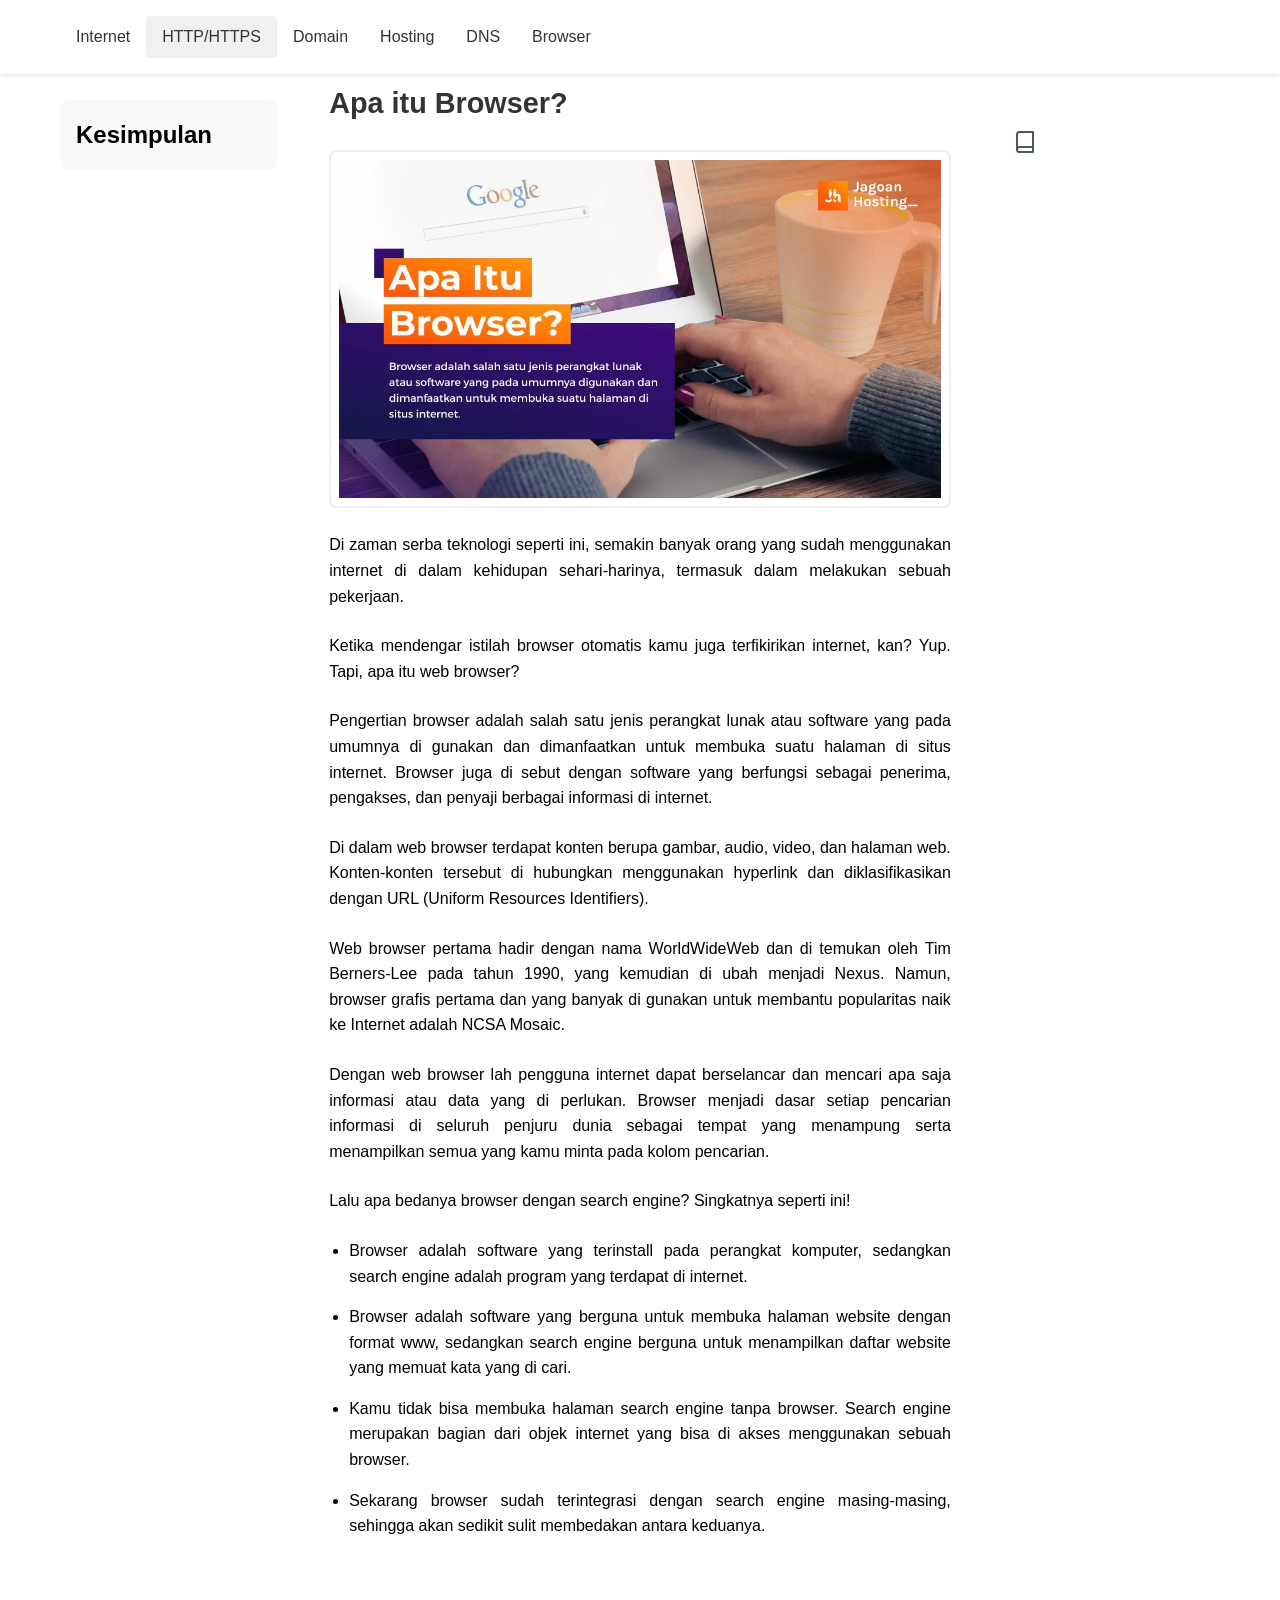
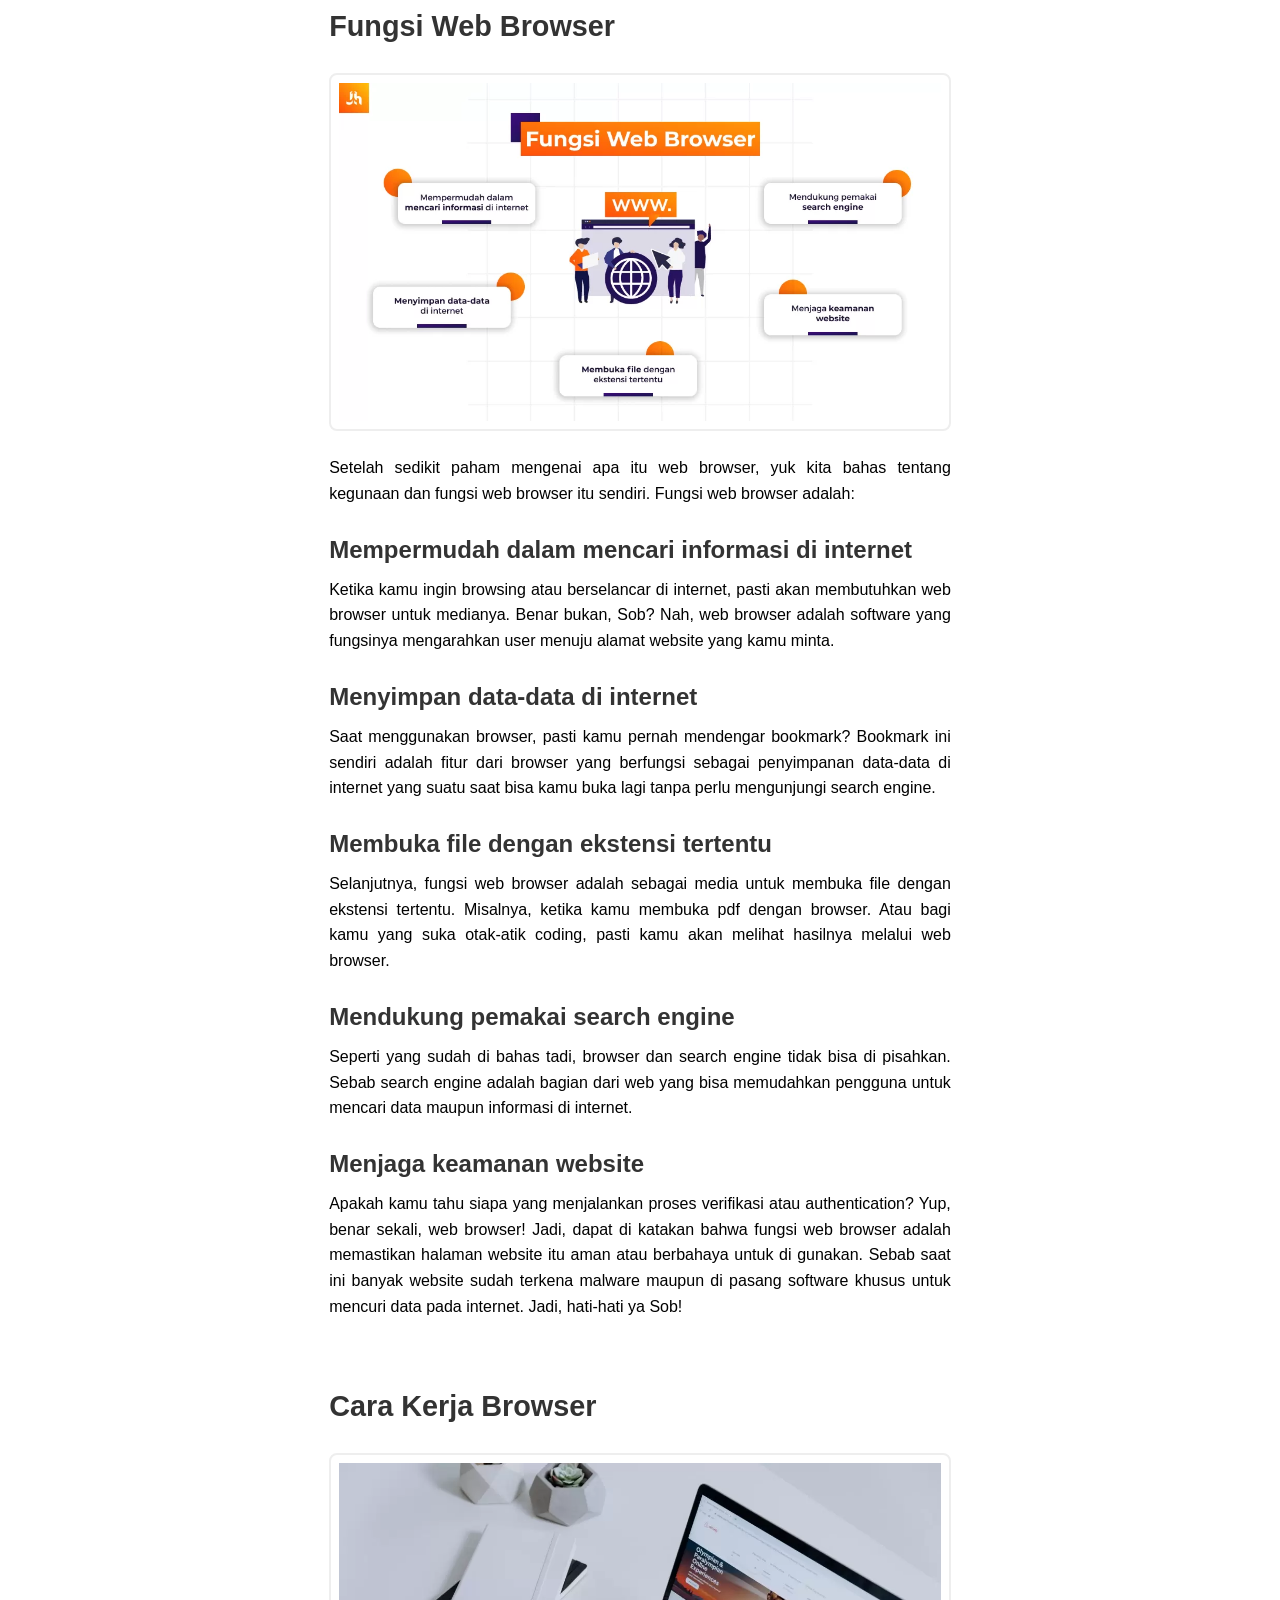
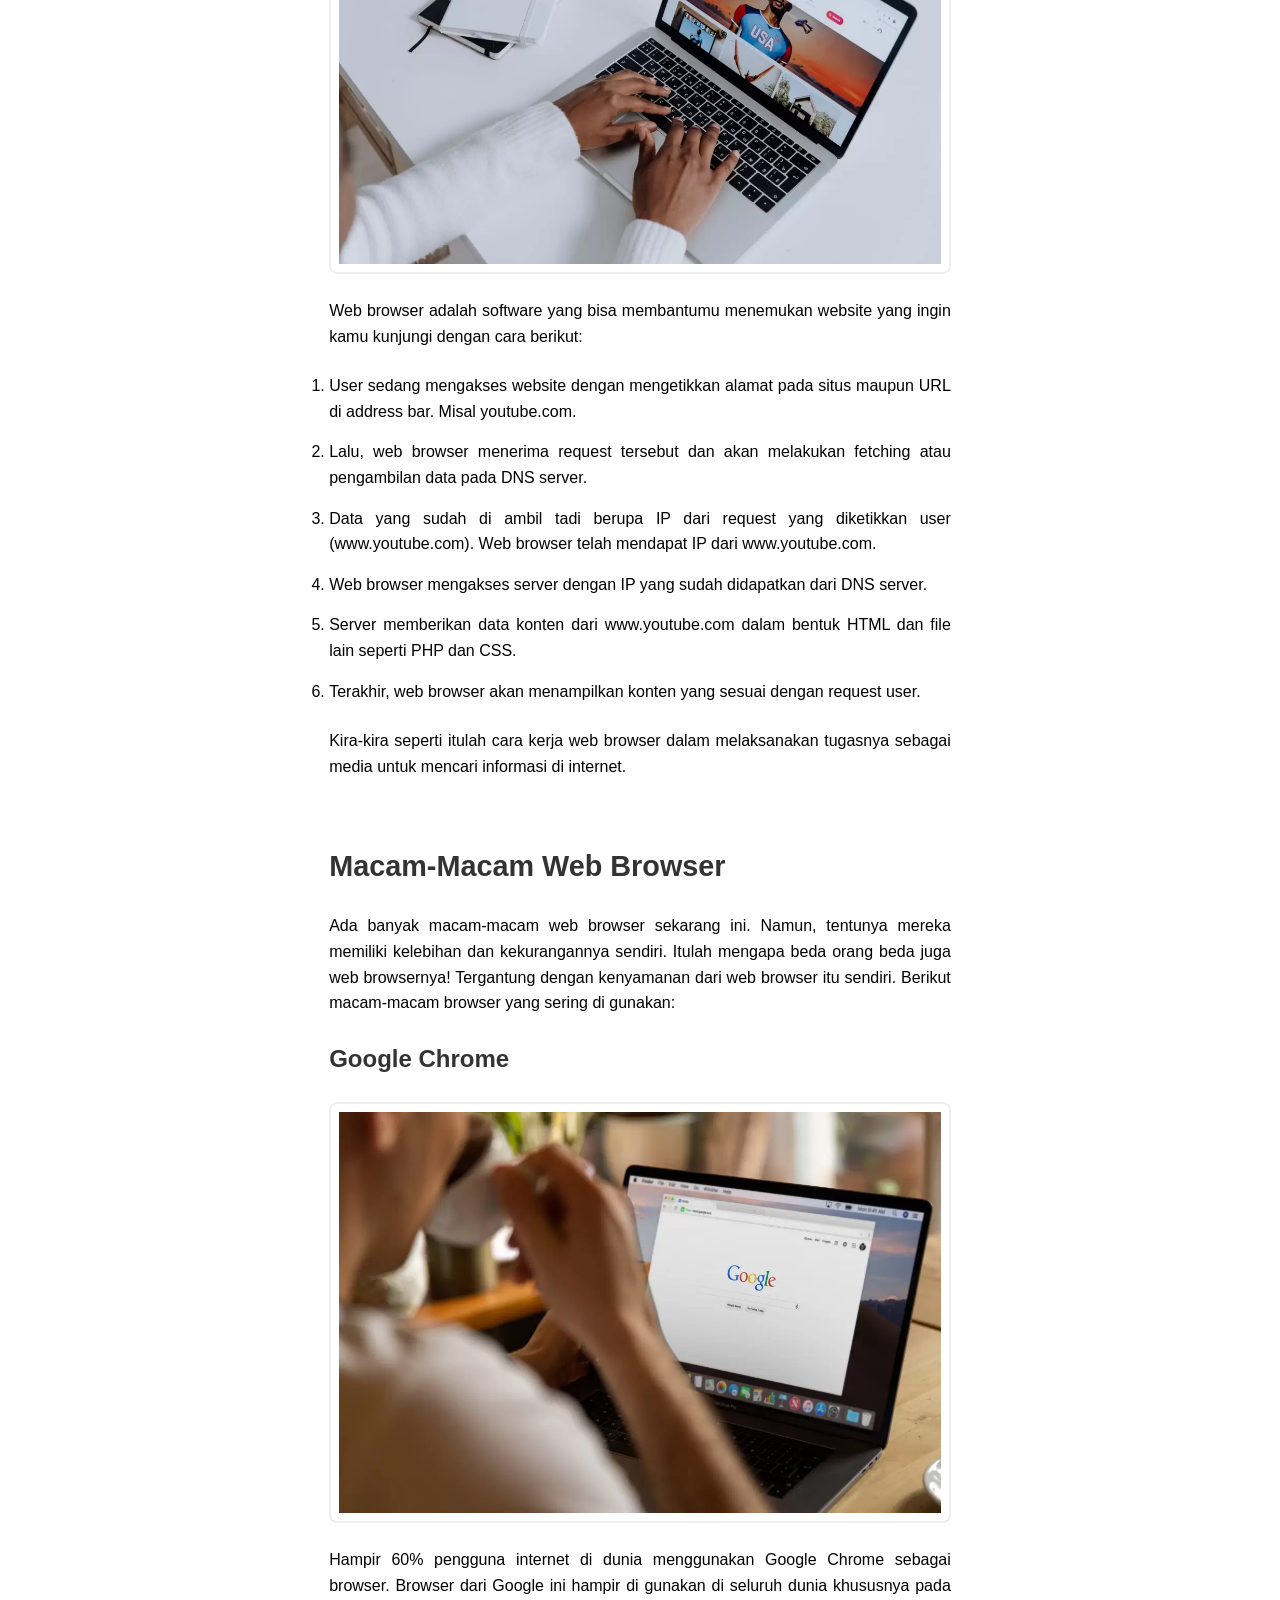
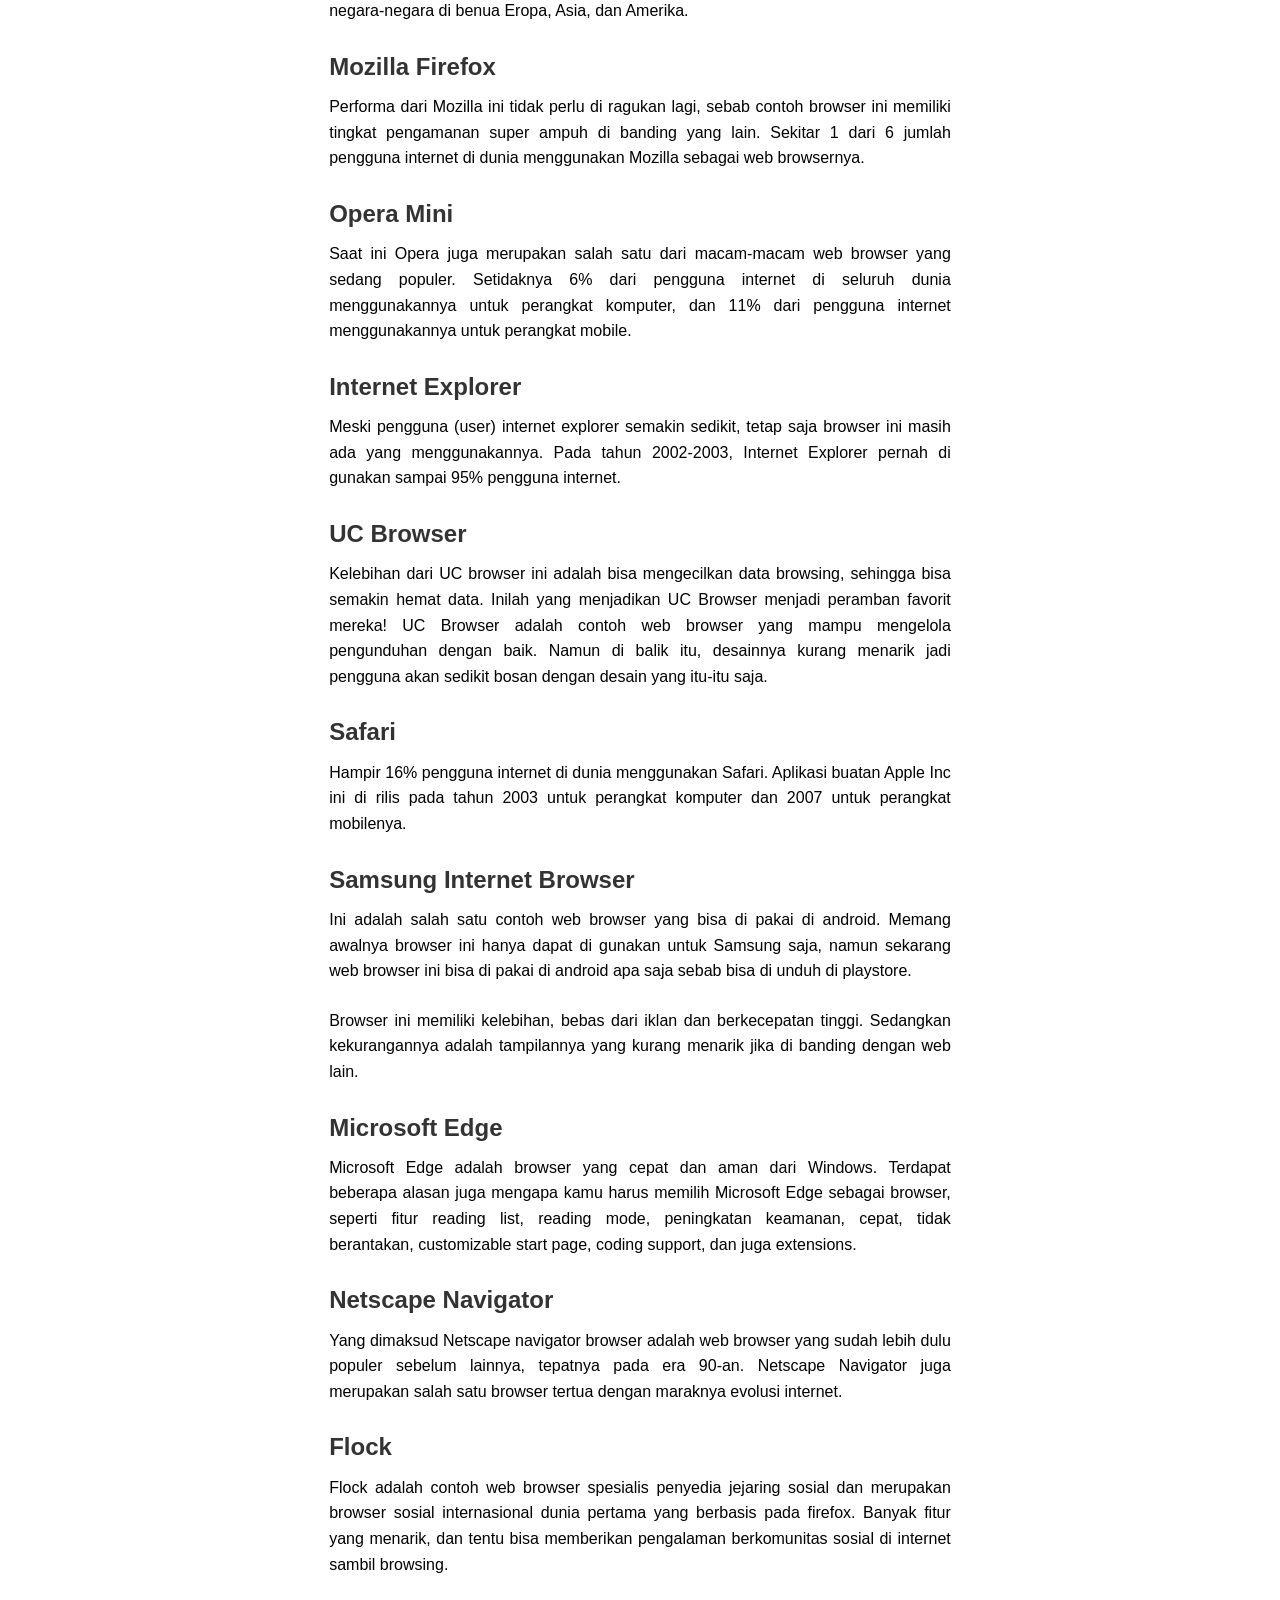
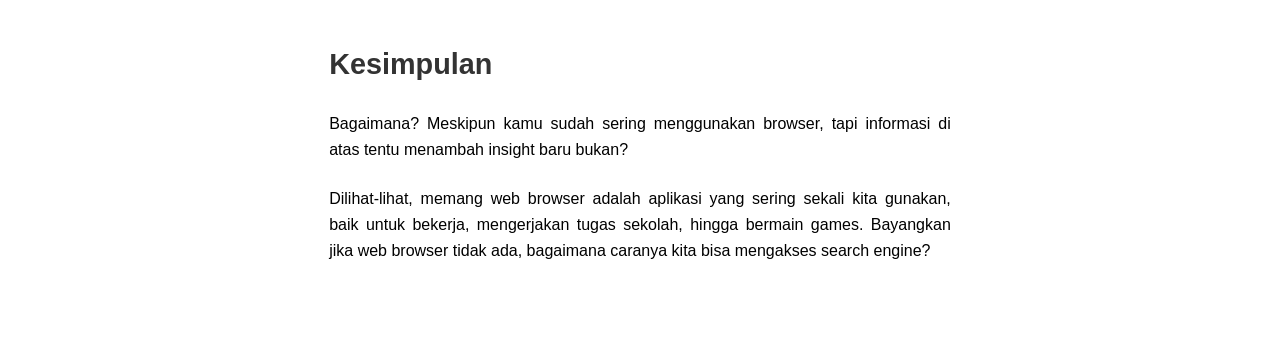
<file: browser.html>
<!DOCTYPE html>
<html lang="en">
  <head>
    <meta charset="UTF-8" />
    <meta name="viewport" content="width=device-width, initial-scale=1.0" />
    <title>HTTP dan HTTPS - Cara Kerja Web</title>
    <link rel="stylesheet" href="style.css" />
  </head>
  <body>
    <nav class="navbar">
      <div class="nav-container">
        <div class="nav-links">
          <a href="index.html">Internet</a>
          <a href="https.html" class="active">HTTP/HTTPS</a>
          <a href="domain.html">Domain</a>
          <a href="hosting.html">Hosting</a>
          <a href="dns.html">DNS</a>
          <a href="browser.html">Browser</a>
        </div>
      </div>
    </nav>

    <div class="main-container">
      <aside class="sidebar">
        <div id="currentSection" class="current-section">
          <h2 class="section-title">Apa itu Browser?</h2>
        </div>
      </aside>

      <main class="content-area">
        <section id="browser" class="section">
          <h2 class="section-title">Apa itu Browser?</h2>
          <div class="section-content">
            <div class="image-container">
              <img
                src="./assets/Apa-itu-Browser_-Cover.webp"
                alt="HTTP HTTPS Illustration"
                class="content-image"
              />
            </div>
            <p>
              Di zaman serba teknologi seperti ini, semakin banyak orang yang sudah menggunakan internet di dalam kehidupan sehari-harinya, termasuk dalam melakukan sebuah pekerjaan. 
            </p>
            <p>
              Ketika mendengar istilah browser otomatis kamu juga terfikirikan internet, kan? Yup. Tapi, apa itu web browser?
            </p>
            <p>Pengertian browser adalah salah satu jenis perangkat lunak atau software yang pada umumnya di gunakan dan dimanfaatkan untuk membuka suatu halaman di situs internet. Browser juga di sebut dengan software yang berfungsi sebagai penerima, pengakses, dan penyaji berbagai informasi di internet. 
            </p>
            <p>Di dalam web browser terdapat konten berupa gambar, audio, video, dan halaman web. Konten-konten tersebut di hubungkan menggunakan hyperlink dan diklasifikasikan dengan URL (Uniform Resources Identifiers). 
            </p>
            <p>
              Web browser pertama hadir dengan nama WorldWideWeb dan di temukan oleh Tim Berners-Lee pada tahun 1990, yang kemudian di ubah menjadi Nexus. Namun, browser grafis pertama dan yang banyak di gunakan untuk membantu popularitas naik ke Internet adalah NCSA Mosaic.
            </p>
            <p>
              Dengan web browser lah pengguna internet dapat berselancar dan mencari apa saja informasi atau data yang di perlukan. Browser menjadi dasar setiap pencarian informasi di seluruh penjuru dunia sebagai tempat yang menampung serta menampilkan semua yang kamu minta pada kolom pencarian. 
            </p>
            <p>
              Lalu apa bedanya browser dengan search engine? Singkatnya seperti ini!
            </p>
            <p>
              <ul>
                <li>
                  Browser adalah software yang terinstall pada perangkat komputer, sedangkan search engine adalah program yang terdapat di internet.
                </li>
                <li>
                  Browser adalah software yang berguna untuk membuka halaman website dengan format www, sedangkan search engine berguna untuk menampilkan daftar website yang memuat kata yang di cari.
                </li>
                <li>
                  Kamu tidak bisa membuka halaman search engine tanpa browser. Search engine merupakan bagian dari objek internet yang bisa di akses menggunakan sebuah browser.
                </li>
                <li>
                  Sekarang browser sudah terintegrasi dengan search engine masing-masing, sehingga akan sedikit sulit membedakan antara keduanya. 
                </li>
              </ul>
            </p>
          </div>
        </section>

        <section id="browser" class="section">
          <h2 class="section-title">Fungsi Web Browser</h2>
          <div class="image-container">
            <img
              src="./assets/Apa-itu-Browser_-Fungsi-Web-Browser.webp"
              alt="HTTP HTTPS Illustration"
              class="content-image"
            />
          </div>
          <div class="section-content">
            <p>
              Setelah sedikit paham mengenai apa itu web browser, yuk kita bahas tentang kegunaan dan fungsi web browser itu sendiri. Fungsi web browser adalah:
            </p>
          </div>
          <h2 class="section-sub-title">Mempermudah dalam mencari informasi di internet</h2>
                <div class="section-content">
                    <p>Ketika kamu ingin browsing atau berselancar di internet, pasti akan membutuhkan web browser untuk medianya. Benar bukan, Sob? Nah, web browser adalah software yang fungsinya mengarahkan user menuju alamat website yang kamu minta. 
                    </p>  
                </div>
          <h2 class="section-sub-title">Menyimpan data-data di internet</h2>
                <div class="section-content">
                    <p>Saat menggunakan browser, pasti kamu pernah mendengar bookmark? Bookmark ini sendiri adalah fitur dari browser yang berfungsi sebagai penyimpanan data-data di internet yang suatu saat bisa kamu buka lagi tanpa perlu mengunjungi search engine.
                    </p>  
                </div>

          <h2 class="section-sub-title">Membuka file dengan ekstensi tertentu</h2>
                <div class="section-content">
                    <p>Selanjutnya, fungsi web browser adalah sebagai media untuk membuka file dengan ekstensi tertentu. Misalnya, ketika kamu membuka pdf dengan browser. Atau bagi kamu yang suka otak-atik coding, pasti kamu akan melihat hasilnya melalui web browser.
                    </p>  
                </div>

                <h2 class="section-sub-title">Mendukung pemakai search engine</h2>
                <div class="section-content">
                    <p>Seperti yang sudah di bahas tadi, browser dan search engine tidak bisa di pisahkan. Sebab search engine adalah bagian dari web yang bisa memudahkan pengguna untuk mencari data maupun informasi di internet.
                    </p>  
                </div>

                <h2 class="section-sub-title">Menjaga keamanan website</h2>
                <div class="section-content">
                    <p>Apakah kamu tahu siapa yang menjalankan proses verifikasi atau authentication? Yup, benar sekali, web browser! Jadi, dapat di katakan bahwa fungsi web browser adalah memastikan halaman website itu aman atau berbahaya untuk di gunakan. Sebab saat ini banyak website sudah terkena malware maupun di pasang software khusus untuk mencuri data pada internet. Jadi, hati-hati ya Sob!
                    </p>  
                </div>

        </section>

        <section id="browser" class="section">
          <h2 class="section-title">Cara Kerja Browser</h2>
          <div class="section-content">
            <div class="image-container">
              <img
                src="./assets/cara kerja.webp"
                alt="HTTP HTTPS Illustration"
                class="content-image"
              />
            </div>
            <p>
              Web browser adalah software yang bisa membantumu menemukan website yang ingin kamu kunjungi dengan cara berikut:
            </p>            
            <p>
              <ol>
                <li>
                  User sedang mengakses website dengan mengetikkan alamat pada situs maupun URL di address bar. Misal youtube.com. 
                </li>
                <li>
                  Lalu, web browser menerima request tersebut dan akan melakukan fetching atau pengambilan data pada DNS server. 
                </li>
                <li>
                  Data yang sudah di ambil tadi berupa IP dari request yang diketikkan user (www.youtube.com). Web browser telah mendapat IP dari www.youtube.com.
                </li>
                <li>
                  Web browser mengakses server dengan IP yang sudah didapatkan dari DNS server.
                </li>
                <li>
                  Server memberikan data konten dari www.youtube.com dalam bentuk HTML dan file lain seperti PHP dan CSS.
                </li>
                <li>
                  Terakhir, web browser akan menampilkan konten yang sesuai dengan request user. 
                </li>
              </ol>
            </p>
            <p>
              Kira-kira seperti itulah cara kerja web browser dalam melaksanakan tugasnya sebagai media untuk mencari informasi di internet.
            </p>
          </div>      
        </section>

        <section id="browser" class="section">
          <h2 class="section-title">Macam-Macam Web Browser</h2>
          <div class="section-content">
            <p>
              Ada banyak macam-macam web browser sekarang ini. Namun, tentunya mereka memiliki kelebihan dan kekurangannya sendiri. Itulah mengapa beda orang beda juga web browsernya! Tergantung dengan kenyamanan dari web browser itu sendiri. Berikut macam-macam browser yang sering di gunakan:
            </p>
          </div>
            <h2 class="section-sub-title">Google Chrome</h2>
                <div class="section-content">
                  <div class="image-container">
                    <img
                      src="./assets/chrome.webp"
                      alt="HTTP HTTPS Illustration"
                      class="content-image"
                    />
                  </div>
                    <p>Hampir 60% pengguna internet di dunia menggunakan Google Chrome sebagai browser. Browser dari Google ini hampir di gunakan di seluruh dunia khususnya pada negara-negara di benua Eropa, Asia, dan Amerika. 
                    </p>  
                </div>

                <h2 class="section-sub-title">Mozilla Firefox</h2>
                <div class="section-content">          
                    <p>Performa dari Mozilla ini tidak perlu di ragukan lagi, sebab contoh browser ini memiliki tingkat pengamanan super ampuh di banding yang lain. Sekitar 1 dari 6 jumlah pengguna internet di dunia menggunakan Mozilla sebagai web browsernya. 
                    </p>  
                </div>

                <h2 class="section-sub-title">Opera Mini</h2>
                <div class="section-content">          
                    <p>Saat ini Opera juga merupakan salah satu dari macam-macam web browser yang sedang populer. Setidaknya 6% dari pengguna internet di seluruh dunia menggunakannya untuk perangkat komputer, dan 11% dari pengguna internet menggunakannya untuk perangkat mobile.  
                    </p>  
                </div>

                <h2 class="section-sub-title">Internet Explorer</h2>
                <div class="section-content">          
                    <p>Meski pengguna (user) internet explorer semakin sedikit, tetap saja browser ini masih ada yang menggunakannya. Pada tahun 2002-2003, Internet Explorer pernah di gunakan sampai 95% pengguna internet.
                    </p>  
                </div>

                <h2 class="section-sub-title">UC Browser</h2>
                <div class="section-content">          
                    <p>Kelebihan dari UC browser ini adalah bisa mengecilkan data browsing, sehingga bisa semakin hemat data. Inilah yang menjadikan UC Browser menjadi peramban favorit mereka! UC Browser adalah contoh web browser yang mampu mengelola pengunduhan dengan baik. Namun di balik itu, desainnya kurang menarik jadi pengguna akan sedikit bosan dengan desain yang itu-itu saja.
                    </p>  
                </div>

                <h2 class="section-sub-title">Safari</h2>
                <div class="section-content">          
                    <p>Hampir 16% pengguna internet di dunia menggunakan Safari. Aplikasi buatan Apple Inc ini di rilis pada tahun 2003 untuk perangkat komputer dan 2007 untuk perangkat mobilenya. 
                    </p>  
                </div>

                <h2 class="section-sub-title">Samsung Internet Browser</h2>
                <div class="section-content">          
                    <p>Ini adalah salah satu contoh web browser yang bisa di pakai di android. Memang awalnya browser ini hanya dapat di gunakan untuk Samsung saja, namun sekarang web browser ini bisa di pakai di android apa saja sebab bisa di unduh di playstore.
                    </p>  
                    <p>
                      Browser ini memiliki kelebihan, bebas dari iklan dan berkecepatan tinggi. Sedangkan kekurangannya adalah tampilannya yang kurang menarik jika di banding dengan web lain. 
                    </p>
                </div>

                <h2 class="section-sub-title">Microsoft Edge</h2>
                <div class="section-content">          
                    <p>Microsoft Edge adalah browser yang cepat dan aman dari Windows. Terdapat beberapa alasan juga mengapa kamu harus memilih Microsoft Edge sebagai browser, seperti fitur reading list, reading mode, peningkatan keamanan, cepat, tidak berantakan, customizable start page, coding support, dan juga extensions. 
                    </p>  
                </div>

                <h2 class="section-sub-title">Netscape Navigator</h2>
                <div class="section-content">          
                    <p>Yang dimaksud Netscape navigator browser adalah web browser yang sudah lebih dulu populer sebelum lainnya, tepatnya pada era 90-an. Netscape Navigator juga merupakan salah satu browser tertua dengan maraknya evolusi internet. 
                    </p>  
                </div>

                <h2 class="section-sub-title">Flock</h2>
                <div class="section-content">          
                    <p>Flock adalah contoh web browser spesialis penyedia jejaring sosial dan merupakan browser sosial internasional dunia pertama yang berbasis pada firefox. Banyak fitur yang menarik, dan tentu bisa memberikan pengalaman berkomunitas sosial di internet sambil browsing.
                    </p>  
                </div>
          
        </section>

        <section id="browser" class="section">
          <h2 class="section-title">Kesimpulan</h2>
          <div class="section-content">
            <p>
              Bagaimana? Meskipun kamu sudah sering menggunakan browser, tapi informasi di atas tentu menambah insight baru bukan?
            </p>
            <p>
              Dilihat-lihat, memang web browser adalah aplikasi yang sering sekali kita gunakan, baik untuk bekerja, mengerjakan tugas sekolah, hingga bermain games. Bayangkan jika web browser tidak ada, bagaimana caranya kita bisa mengakses search engine? 
            </p>         
          </div>
        </section>
      </main>

      <aside class="sidebar">
        <a
          href="https://www.jagoanhosting.com/blog/apa-itu-browser/#macam-macam-web-browser"
          class="source-link"
          title="Sumber Bacaan"
        >
          <svg
            xmlns="http://www.w3.org/2000/svg"
            width="24"
            height="24"
            viewBox="0 0 24 24"
            fill="none"
            stroke="currentColor"
            stroke-width="2"
            stroke-linecap="round"
            stroke-linejoin="round"
          >
            <path d="M4 19.5A2.5 2.5 0 0 1 6.5 17H20"></path>
            <path
              d="M6.5 2H20v20H6.5A2.5 2.5 0 0 1 4 19.5v-15A2.5 2.5 0 0 1 6.5 2z"
            ></path>
          </svg>
        </a>
      </aside>
    </div>

    <script src="scroll-observer.js"></script>
  </body>
</html>
</file>
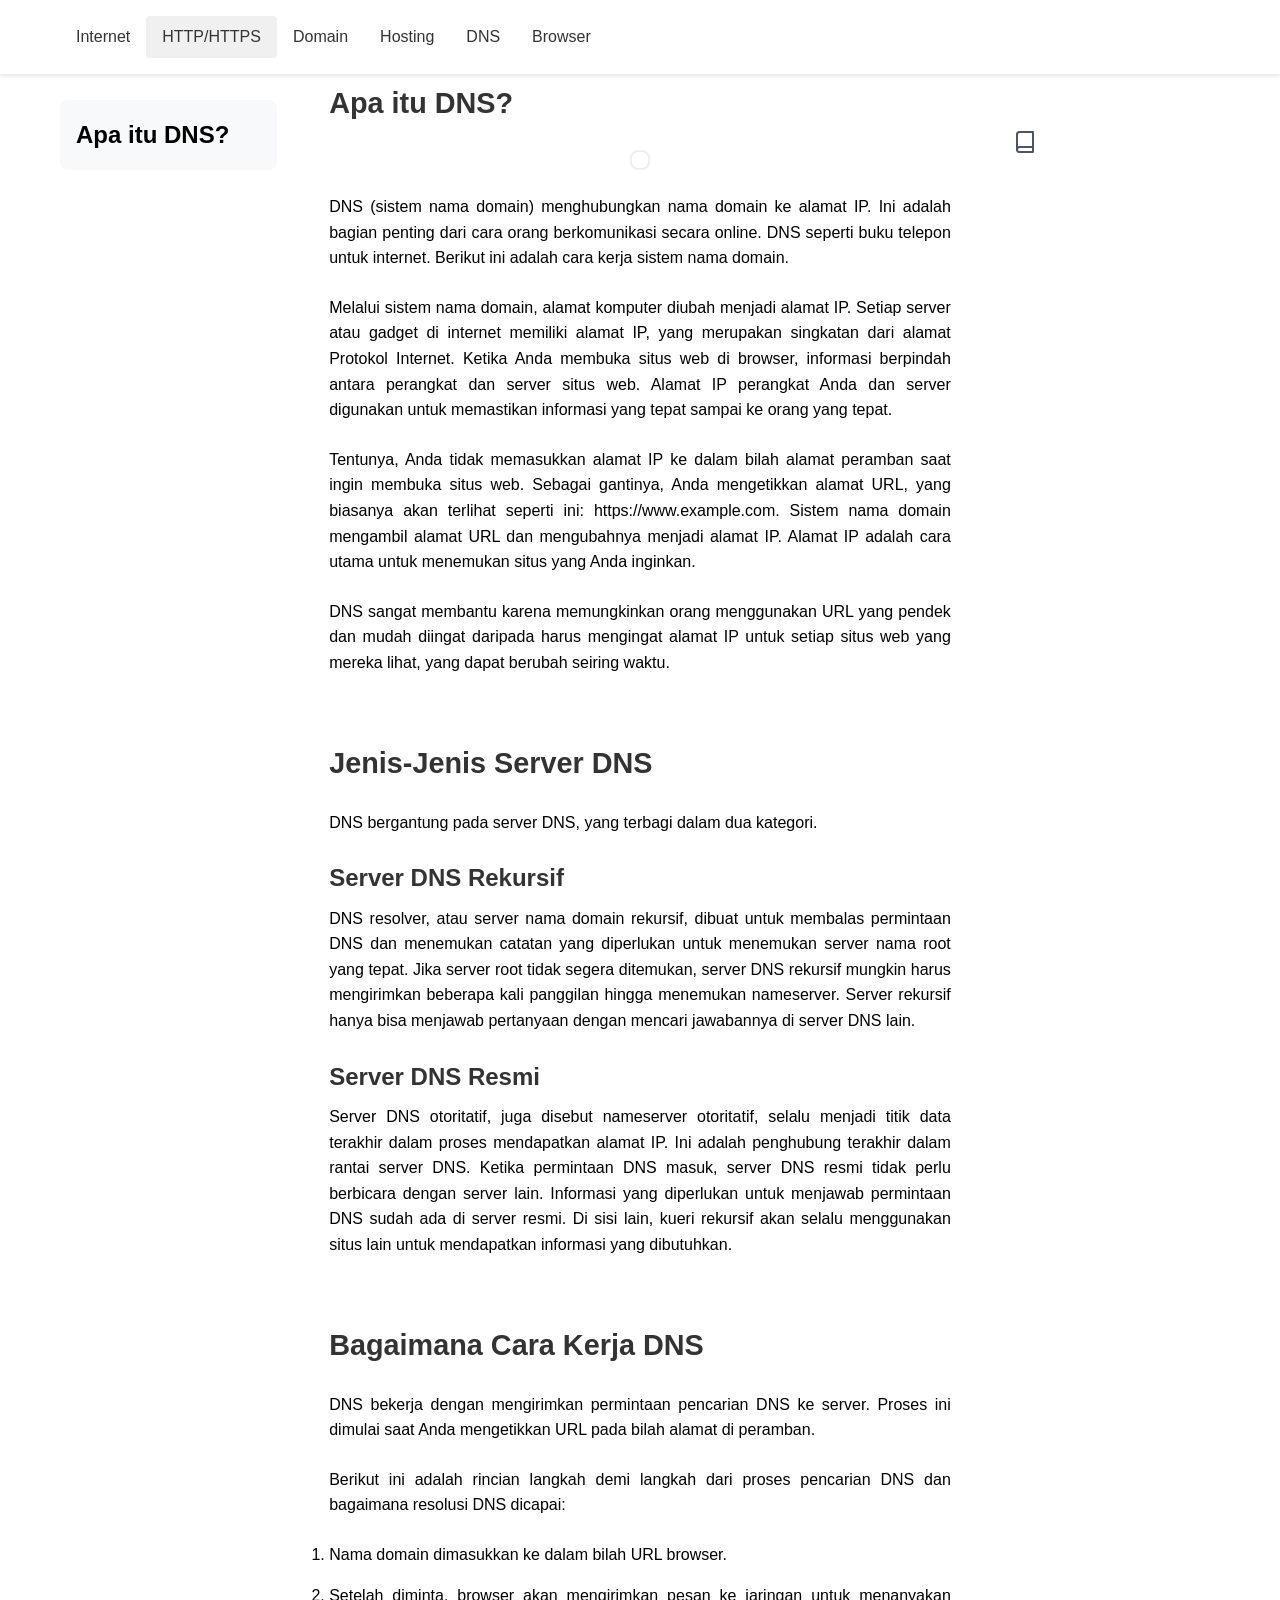
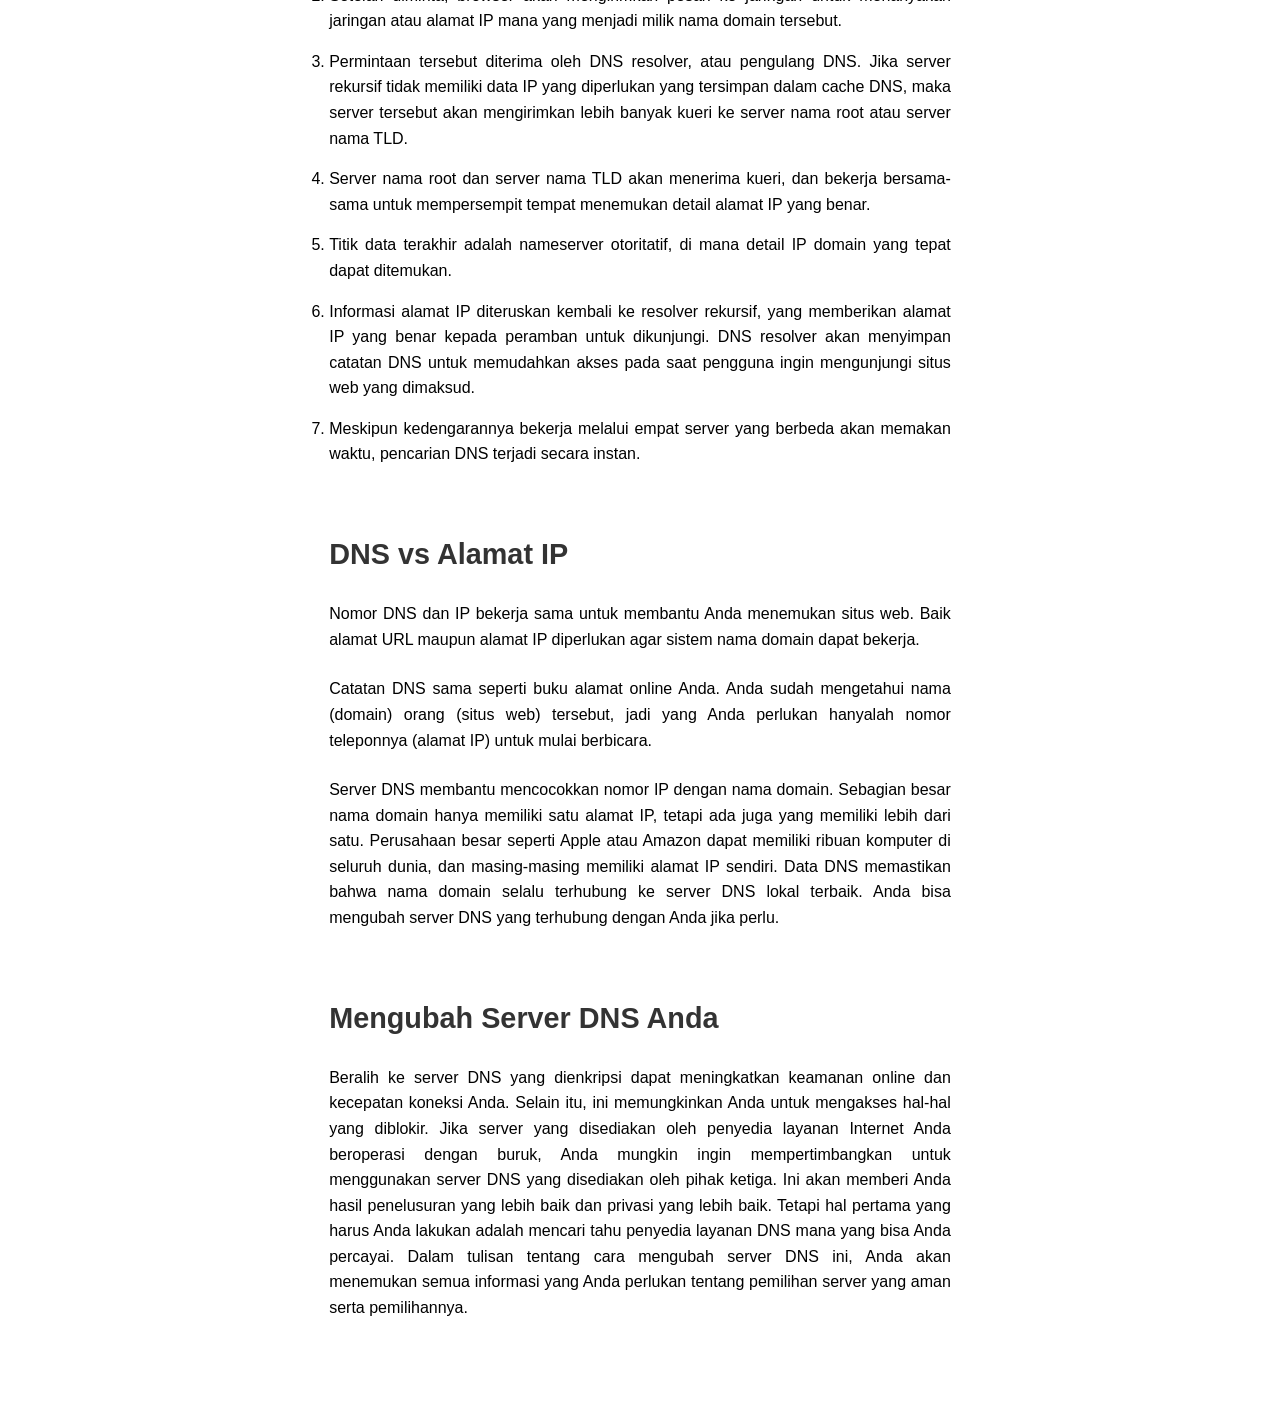
<file: dns.html>
<!DOCTYPE html>
<html lang="en">
  <head>
    <meta charset="UTF-8" />
    <meta name="viewport" content="width=device-width, initial-scale=1.0" />
    <title>HTTP dan HTTPS - Cara Kerja Web</title>
    <link rel="stylesheet" href="style.css" />
  </head>
  <body>

    


    <nav class="navbar">
      <div class="nav-container">
        <div class="nav-links">
          <a href="index.html">Internet</a>
          <a href="https.html" class="active">HTTP/HTTPS</a>
          <a href="domain.html">Domain</a>
          <a href="hosting.html">Hosting</a>
          <a href="dns.html">DNS</a>
          <a href="browser.html">Browser</a>
        </div>
      </div>
    </nav>

    <div class="main-container">
      <aside class="sidebar">
        <div id="currentSection" class="current-section">
          <h2 class="section-title">Apa itu DNS?</h2>
        </div>

        
      </aside>

      <main class="content-area">
        <section id="dns" class="section">
          <h2 class="section-title">Apa itu DNS?</h2>
          <div class="section-content">
            <div class="image-container">
              <img
                src="./assets/dns.svg"
                alt="HTTP HTTPS Illustration"
                class="content-image"
              />
            </div>
            <p>
              DNS (sistem nama domain) menghubungkan nama domain ke alamat IP. Ini adalah bagian penting dari cara orang berkomunikasi secara online. DNS seperti buku telepon untuk internet. Berikut ini adalah cara kerja sistem nama domain.
            </p>
            <p>
              Melalui sistem nama domain, alamat komputer diubah menjadi alamat IP. Setiap server atau gadget di internet memiliki alamat IP, yang merupakan singkatan dari alamat Protokol Internet. Ketika Anda membuka situs web di browser, informasi berpindah antara perangkat dan server situs web. Alamat IP perangkat Anda dan server digunakan untuk memastikan informasi yang tepat sampai ke orang yang tepat.
            </p>
            <p>Tentunya, Anda tidak memasukkan alamat IP ke dalam bilah alamat peramban saat ingin membuka situs web. Sebagai gantinya, Anda mengetikkan alamat URL, yang biasanya akan terlihat seperti ini: https://www.example.com. Sistem nama domain mengambil alamat URL dan mengubahnya menjadi alamat IP. Alamat IP adalah cara utama untuk menemukan situs yang Anda inginkan.
            </p>
            <p>DNS sangat membantu karena memungkinkan orang menggunakan URL yang pendek dan mudah diingat daripada harus mengingat alamat IP untuk setiap situs web yang mereka lihat, yang dapat berubah seiring waktu.
            </p>
          </div>
        </section>

        <section id="dns" class="section">
          <h2 class="section-title">Jenis-Jenis Server DNS</h2>
          <div class="section-content">
            <p>
              DNS bergantung pada server DNS, yang terbagi dalam dua kategori.
            </p>
          </div>
          <h2 class="section-sub-title">Server DNS Rekursif</h2>
                <div class="section-content">
                    <p>DNS resolver, atau server nama domain rekursif, dibuat untuk membalas permintaan DNS dan menemukan catatan yang diperlukan untuk menemukan server nama root yang tepat. Jika server root tidak segera ditemukan, server DNS rekursif mungkin harus mengirimkan beberapa kali panggilan hingga menemukan nameserver. Server rekursif hanya bisa menjawab pertanyaan dengan mencari jawabannya di server DNS lain.
                    </p>  
                </div>
          <h2 class="section-sub-title">Server DNS Resmi</h2>
                <div class="section-content">
                    <p>Server DNS otoritatif, juga disebut nameserver otoritatif, selalu menjadi titik data terakhir dalam proses mendapatkan alamat IP. Ini adalah penghubung terakhir dalam rantai server DNS. Ketika permintaan DNS masuk, server DNS resmi tidak perlu berbicara dengan server lain. Informasi yang diperlukan untuk menjawab permintaan DNS sudah ada di server resmi. Di sisi lain, kueri rekursif akan selalu menggunakan situs lain untuk mendapatkan informasi yang dibutuhkan.
                    </p>  
                </div>
        </section>

        <section id="dns" class="section">
          <h2 class="section-title">Bagaimana Cara Kerja DNS</h2>
          <div class="section-content">
            <p>
              DNS bekerja dengan mengirimkan permintaan pencarian DNS ke server. Proses ini dimulai saat Anda mengetikkan URL pada bilah alamat di peramban.
            </p>
            <p>Berikut ini adalah rincian langkah demi langkah dari proses pencarian DNS dan bagaimana resolusi DNS dicapai:
            </p>
            <p>
              <ol>
                <li>
                  Nama domain dimasukkan ke dalam bilah URL browser.
                </li>
                <li>
                  Setelah diminta, browser akan mengirimkan pesan ke jaringan untuk menanyakan jaringan atau alamat IP mana yang menjadi milik nama domain tersebut.
                </li>
                <li>
                  Permintaan tersebut diterima oleh DNS resolver, atau pengulang DNS. Jika server rekursif tidak memiliki data IP yang diperlukan yang tersimpan dalam cache DNS, maka server tersebut akan mengirimkan lebih banyak kueri ke server nama root atau server nama TLD.
                </li>
                <li>
                  Server nama root dan server nama TLD akan menerima kueri, dan bekerja bersama-sama untuk mempersempit tempat menemukan detail alamat IP yang benar.
                </li>
                <li>
                  Titik data terakhir adalah nameserver otoritatif, di mana detail IP domain yang tepat dapat ditemukan.
                </li>
                <li>
                  Informasi alamat IP diteruskan kembali ke resolver rekursif, yang memberikan alamat IP yang benar kepada peramban untuk dikunjungi. DNS resolver akan menyimpan catatan DNS untuk memudahkan akses pada saat pengguna ingin mengunjungi situs web yang dimaksud.
                </li>
                <li>
                  Meskipun kedengarannya bekerja melalui empat server yang berbeda akan memakan waktu, pencarian DNS terjadi secara instan.
                </li>
              </ol>
            </p>
          </div>      
        </section>

        <section id="dns" class="section">
          <h2 class="section-title">DNS vs Alamat IP</h2>
          <div class="section-content">
            <p>
              Nomor DNS dan IP bekerja sama untuk membantu Anda menemukan situs web. Baik alamat URL maupun alamat IP diperlukan agar sistem nama domain dapat bekerja.
            </p>
            <p>
              Catatan DNS sama seperti buku alamat online Anda. Anda sudah mengetahui nama (domain) orang (situs web) tersebut, jadi yang Anda perlukan hanyalah nomor teleponnya (alamat IP) untuk mulai berbicara.
            </p>
            <p>Server DNS membantu mencocokkan nomor IP dengan nama domain. Sebagian besar nama domain hanya memiliki satu alamat IP, tetapi ada juga yang memiliki lebih dari satu. Perusahaan besar seperti Apple atau Amazon dapat memiliki ribuan komputer di seluruh dunia, dan masing-masing memiliki alamat IP sendiri. Data DNS memastikan bahwa nama domain selalu terhubung ke server DNS lokal terbaik. Anda bisa mengubah server DNS yang terhubung dengan Anda jika perlu.
            </p>
          </div>
        </section>

        <section id="dns" class="section">
          <h2 class="section-title">Mengubah Server DNS Anda</h2>
          <div class="section-content">
            <p>
              Beralih ke server DNS yang dienkripsi dapat meningkatkan keamanan online dan kecepatan koneksi Anda. Selain itu, ini memungkinkan Anda untuk mengakses hal-hal yang diblokir. Jika server yang disediakan oleh penyedia layanan Internet Anda beroperasi dengan buruk, Anda mungkin ingin mempertimbangkan untuk menggunakan server DNS yang disediakan oleh pihak ketiga. Ini akan memberi Anda hasil penelusuran yang lebih baik dan privasi yang lebih baik. Tetapi hal pertama yang harus Anda lakukan adalah mencari tahu penyedia layanan DNS mana yang bisa Anda percayai. Dalam tulisan tentang cara mengubah server DNS ini, Anda akan menemukan semua informasi yang Anda perlukan tentang pemilihan server yang aman serta pemilihannya.
            </p>
          </div>
        </section>
      </main>

      <aside class="sidebar">
        <a
          href="https://www.exabytes.co.id/blog/apa-itu-dns-server-adalah/"
          class="source-link"
          title="Sumber Bacaan"
        >
          <svg
            xmlns="http://www.w3.org/2000/svg"
            width="24"
            height="24"
            viewBox="0 0 24 24"
            fill="none"
            stroke="currentColor"
            stroke-width="2"
            stroke-linecap="round"
            stroke-linejoin="round"
          >
            <path d="M4 19.5A2.5 2.5 0 0 1 6.5 17H20"></path>
            <path
              d="M6.5 2H20v20H6.5A2.5 2.5 0 0 1 4 19.5v-15A2.5 2.5 0 0 1 6.5 2z"
            ></path>
          </svg>
        </a>
      </aside>
    </div>

    <script src="scroll-observer.js"></script>
  </body>
</html>
</file>
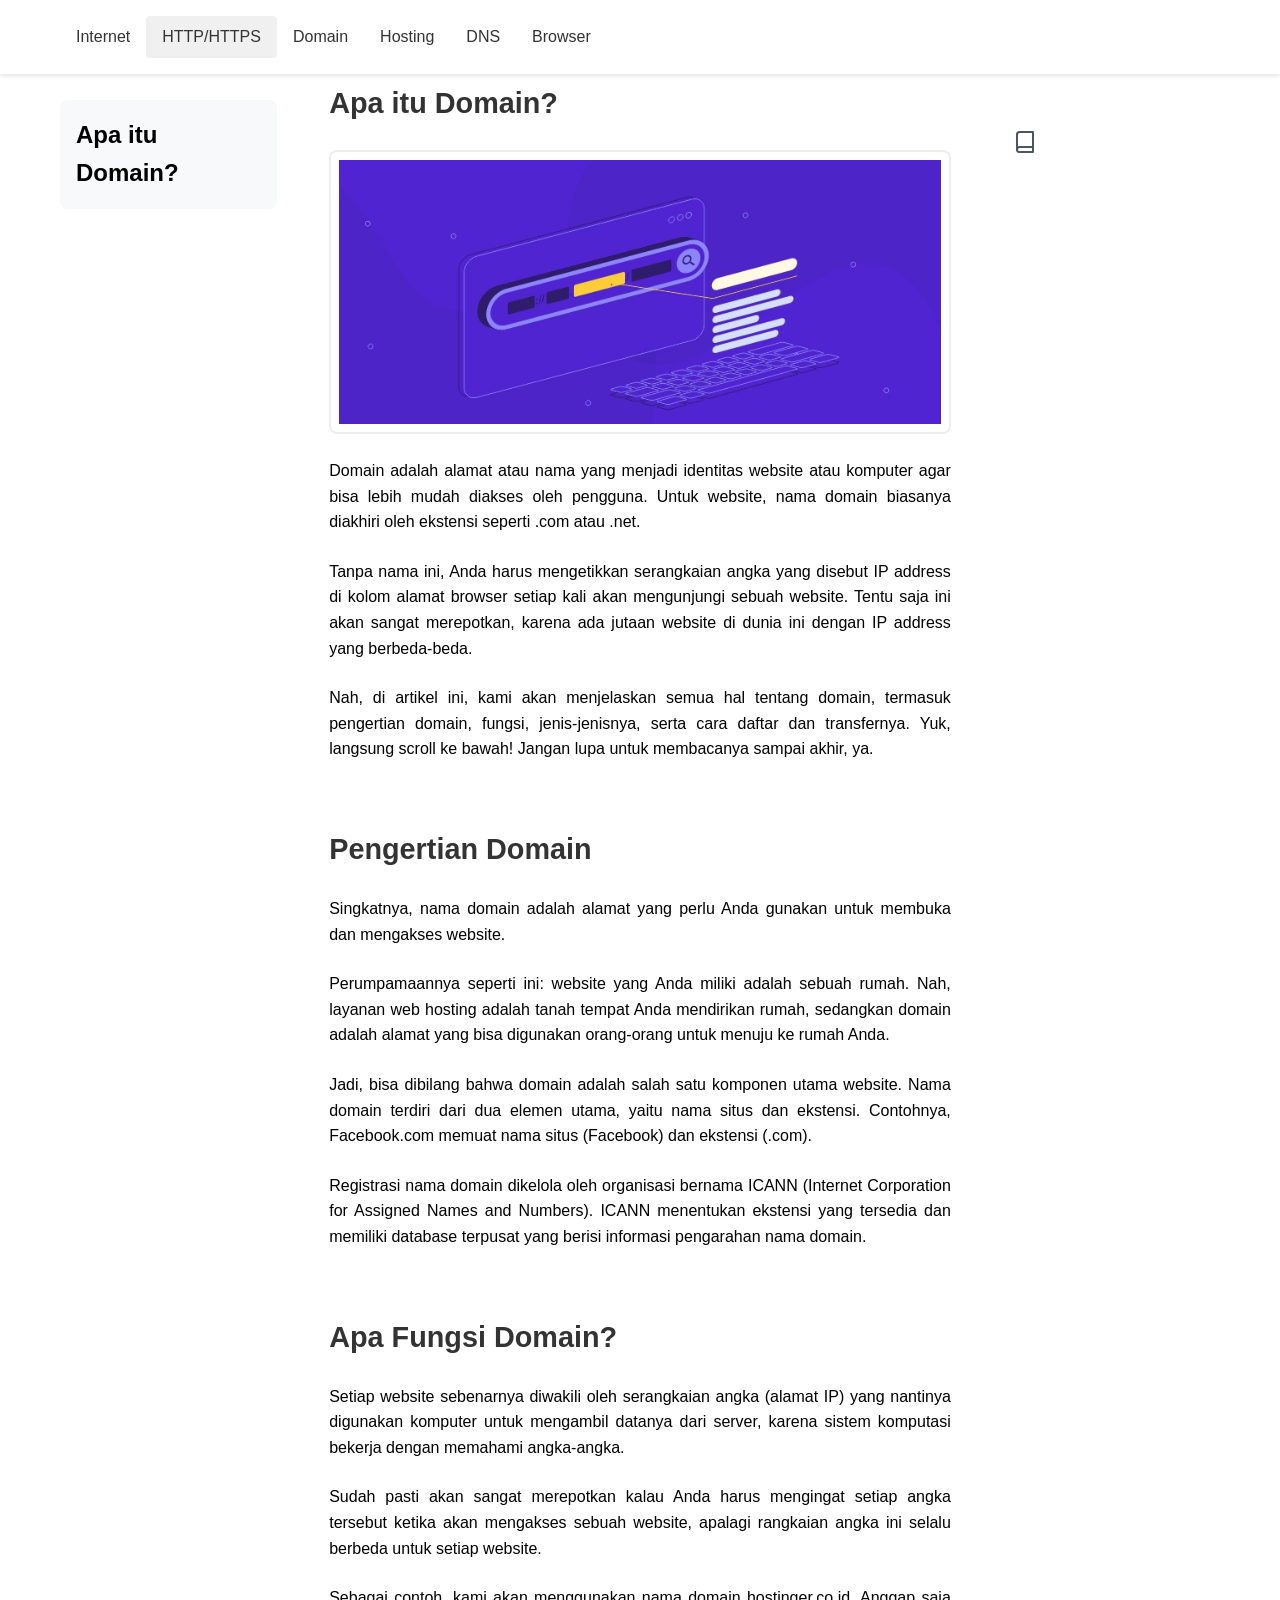
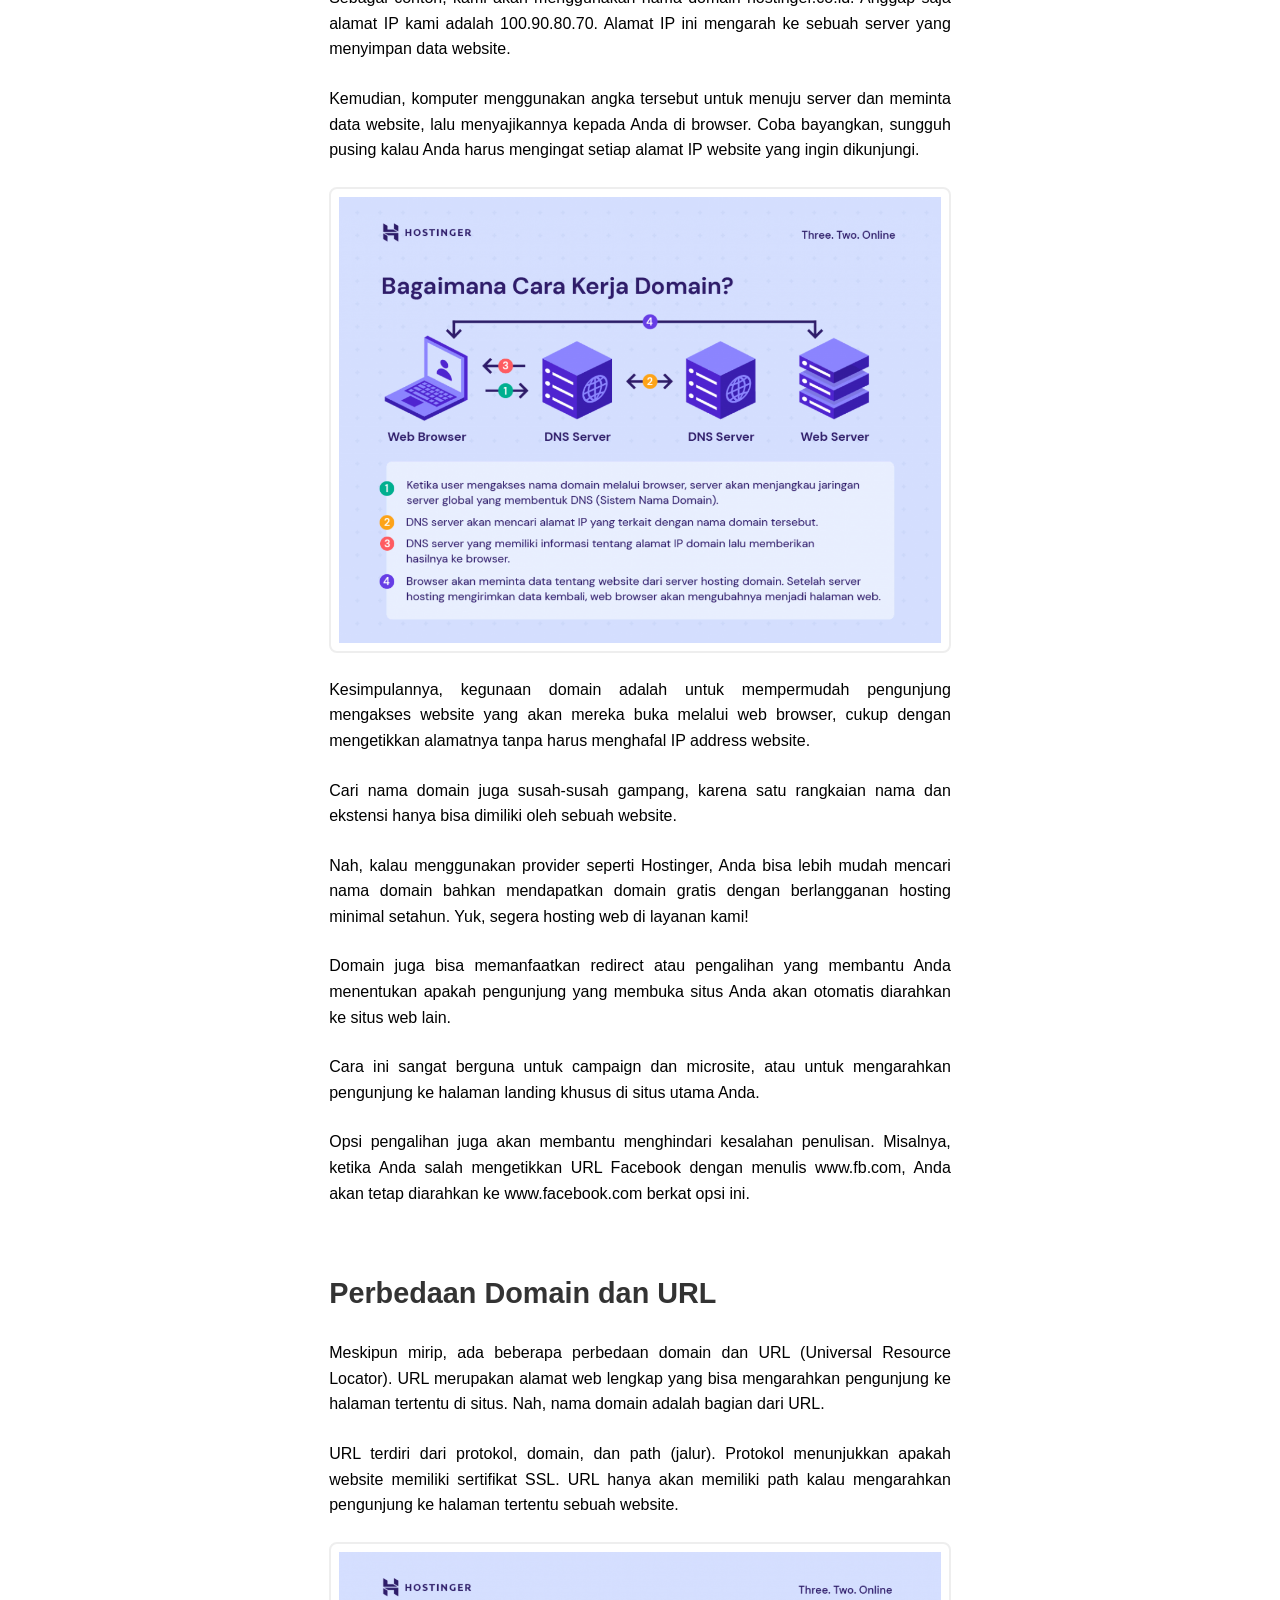
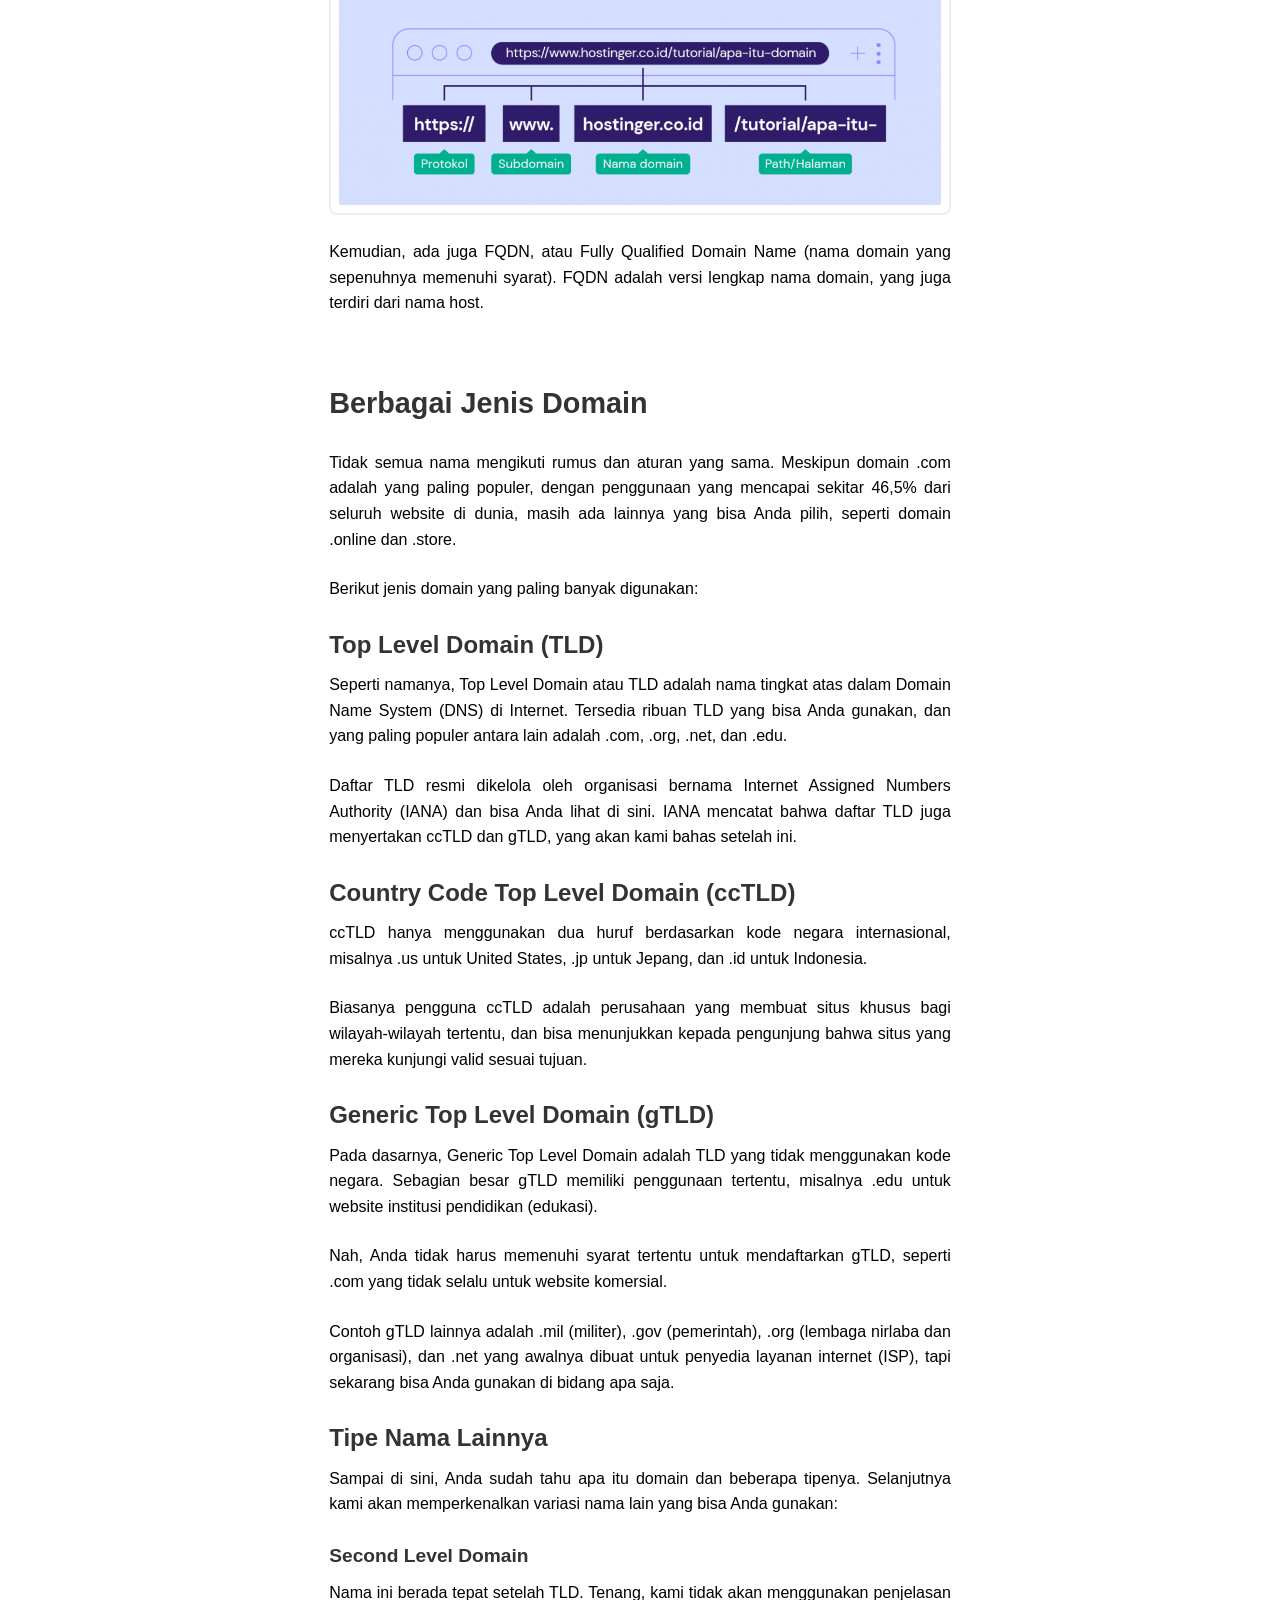
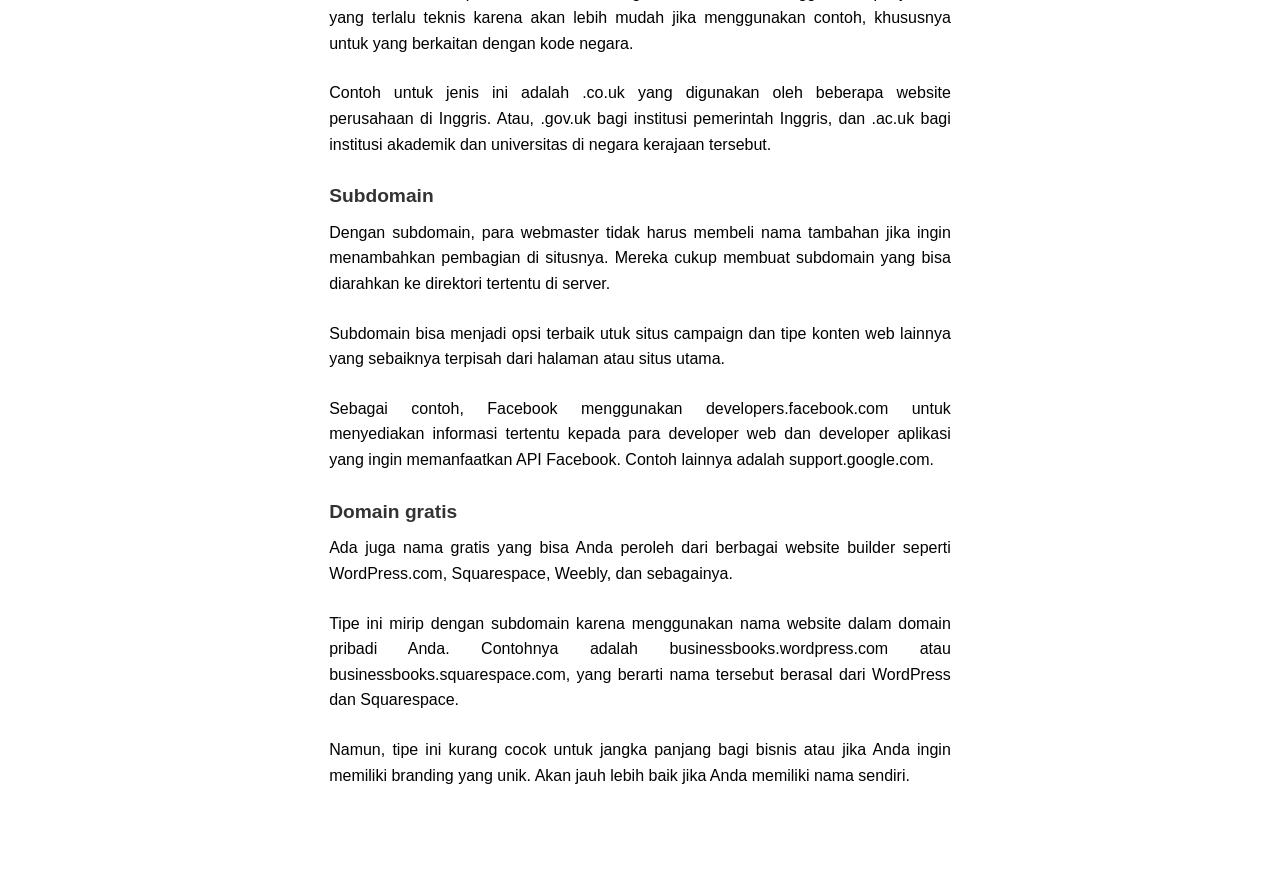
<file: domain.html>
<!DOCTYPE html>
<html lang="en">
  <head>
    <meta charset="UTF-8" />
    <meta name="viewport" content="width=device-width, initial-scale=1.0" />
    <title>HTTP dan HTTPS - Cara Kerja Web</title>
    <link rel="stylesheet" href="style.css" />
  </head>
  <body>
    <nav class="navbar">
      <div class="nav-container">
        <div class="nav-links">
          <a href="index.html">Internet</a>
          <a href="https.html" class="active">HTTP/HTTPS</a>
          <a href="domain.html">Domain</a>
          <a href="hosting.html">Hosting</a>
          <a href="dns.html">DNS</a>
          <a href="browser.html">Browser</a>
        </div>
      </div>
    </nav>

    <div class="main-container">
      <aside class="sidebar">
        <div id="currentSection" class="current-section">
          <h2 class="section-title">Apa itu Domain?</h2>
        </div>
      </aside>

      <main class="content-area">
        <section id="domain" class="section">
          <h2 class="section-title">Apa itu Domain?</h2>
          <div class="section-content">
            <div class="image-container">
                <img
                  src="./assets/domain.webp "
                  alt="domain"
                  class="content-image"
                />
              </div>
            <p>
              Domain adalah alamat atau nama yang menjadi identitas website atau
              komputer agar bisa lebih mudah diakses oleh pengguna. Untuk
              website, nama domain biasanya diakhiri oleh ekstensi seperti .com
              atau .net.
            </p>
            <p>
              Tanpa nama ini, Anda harus mengetikkan serangkaian angka yang
              disebut IP address di kolom alamat browser setiap kali akan
              mengunjungi sebuah website. Tentu saja ini akan sangat merepotkan,
              karena ada jutaan website di dunia ini dengan IP address yang
              berbeda-beda.
            </p>
            <p>
              Nah, di artikel ini, kami akan menjelaskan semua hal tentang
              domain, termasuk pengertian domain, fungsi, jenis-jenisnya, serta
              cara daftar dan transfernya. Yuk, langsung scroll ke bawah! Jangan
              lupa untuk membacanya sampai akhir, ya.
            </p>
            <!-- <div class="image-container">
              <img
                src="./assets/http-vs-https.jpeg"
                alt="HTTP HTTPS Illustration"
                class="content-image"
              />
            </div> -->
          </div>
        </section>

        <section id="domain" class="section">
          <h2 class="section-title">Pengertian Domain</h2>
          <div class="section-content">
            <p>
              Singkatnya, nama domain adalah alamat yang perlu Anda gunakan
              untuk membuka dan mengakses website.
            </p>
            <p>
              Perumpamaannya seperti ini: website yang Anda miliki adalah sebuah
              rumah. Nah, layanan web hosting adalah tanah tempat Anda
              mendirikan rumah, sedangkan domain adalah alamat yang bisa
              digunakan orang-orang untuk menuju ke rumah Anda.
            </p>
            <p>
              Jadi, bisa dibilang bahwa domain adalah salah satu komponen utama
              website. Nama domain terdiri dari dua elemen utama, yaitu nama
              situs dan ekstensi. Contohnya, Facebook.com memuat nama situs
              (Facebook) dan ekstensi (.com).
            </p>
            <p>
              Registrasi nama domain dikelola oleh organisasi bernama ICANN
              (Internet Corporation for Assigned Names and Numbers). ICANN
              menentukan ekstensi yang tersedia dan memiliki database terpusat
              yang berisi informasi pengarahan nama domain.
            </p>
          </div>
        </section>

        <section id="domain" class="section">
          <h2 class="section-title">Apa Fungsi Domain?</h2>
          <div class="section-content">
            <p>
              Setiap website sebenarnya diwakili oleh serangkaian angka (alamat
              IP) yang nantinya digunakan komputer untuk mengambil datanya dari
              server, karena sistem komputasi bekerja dengan memahami
              angka-angka.
            </p>
            <p>
              Sudah pasti akan sangat merepotkan kalau Anda harus mengingat
              setiap angka tersebut ketika akan mengakses sebuah website,
              apalagi rangkaian angka ini selalu berbeda untuk setiap website.
            </p>
            <p>
              Sebagai contoh, kami akan menggunakan nama domain hostinger.co.id.
              Anggap saja alamat IP kami adalah 100.90.80.70. Alamat IP ini
              mengarah ke sebuah server yang menyimpan data website.
            </p>
            <p>
              Kemudian, komputer menggunakan angka tersebut untuk menuju server
              dan meminta data website, lalu menyajikannya kepada Anda di
              browser. Coba bayangkan, sungguh pusing kalau Anda harus mengingat
              setiap alamat IP website yang ingin dikunjungi.
            </p>
            <div class="image-container">
              <img
                src="./assets/cara kerja domain.webp"
                alt="cara kerja domain"
                class="content-image"
              />
            </div>
            <p>
              Kesimpulannya, kegunaan domain adalah untuk mempermudah pengunjung
              mengakses website yang akan mereka buka melalui web browser, cukup
              dengan mengetikkan alamatnya tanpa harus menghafal IP address
              website.
            </p>
            <p>
              Cari nama domain juga susah-susah gampang, karena satu rangkaian
              nama dan ekstensi hanya bisa dimiliki oleh sebuah website.
            </p>
            <p>
              Nah, kalau menggunakan provider seperti Hostinger, Anda bisa lebih
              mudah mencari nama domain bahkan mendapatkan domain gratis dengan
              berlangganan hosting minimal setahun. Yuk, segera hosting web di
              layanan kami!
            </p>
            <p>
              Domain juga bisa memanfaatkan redirect atau pengalihan yang
              membantu Anda menentukan apakah pengunjung yang membuka situs Anda
              akan otomatis diarahkan ke situs web lain.
            </p>
            <p>
              Cara ini sangat berguna untuk campaign dan microsite, atau untuk
              mengarahkan pengunjung ke halaman landing khusus di situs utama
              Anda.
            </p>
            <p>
              Opsi pengalihan juga akan membantu menghindari kesalahan
              penulisan. Misalnya, ketika Anda salah mengetikkan URL Facebook
              dengan menulis www.fb.com, Anda akan tetap diarahkan ke
              www.facebook.com berkat opsi ini.
            </p>
          </div>
          <!-- <h2 class="section-sub-title">Kemanan Data</h2> -->
          <!-- <div class="section-content">
                    <p>Data yang ditransmisikan melalui protokol HTTP tidak menjamin keamanan antara client dengan server. Hal ini yang menyebabkan banyaknya isu kejahatan berupa hacker data. Resiko menyebarnya data kepada subjek yang tidak dikenal sangat tinggi. Sedangkan HTTPS memiliki protokol kolaboratif berupa keamanan data yang ditransmisikan. Fasilitas ini yang membuat HTTPS banyak digunakan oleh web developer.
                    </p>
                    <p>Berkaitan dengan protokol keamanan data yang digunakan oleh HTTPS, setidaknya terdapat 3 prosedur yang digunakan. Berikut 3 prosedur yang digunakan oleh HTTPS untuk security data.
                    </p>
                    <p>
                        <ul>
                            <li>Autentikasi Server, dengan adanya protokol ini membuat client percaya bahwa data yang diakses merupakan data dari server yang dituju. Proses ini biasanya menggunakan validasi nama dan password client. Jika salah menampilkan proses validasi, maka server akan menolak respon dari client tersebut secara otomatis.
                            </li>

                            <li>Autentikasi Server, dengan adanya protokol ini membuat client percaya bahwa data yang diakses merupakan data dari server yang dituju. Proses ini biasanya menggunakan validasi nama dan password client. Jika salah menampilkan proses validasi, maka server akan menolak respon dari client tersebut secara otomatis.
                            </li>
                        </ul>
                    </p>
                </div> -->
          <!-- <h2 class="section-sub-title">SSL</h2>
                <div class="section-content">
                    <div class="image-container">
                        <img
                          src="./assets/ssl.jpg"
                          alt="HTTP Working Illustration"
                          class="content-image"
                        />
                      </div>
                    <p>Secara garis besar, protokol komunikasi antara client dengan server selalu menggunakan konsep HTTP. Jika ingin menerapkan protokol HTTPS, maka dibutuhkan sertifikat berupa SSL (Secure Socket Layers). Terdapat 6 jenis SSL yang dapat dibeli oleh web developer. Penggunaan ini akan memunculkan tanda gembok pada bilah alamat URL website. Sehingga pengunjung akan mempercayai website tersebut aman digunakan untuk pemberian informasi atau transaksi yang tergolong sensitif. SSL sangat berguna untuk merahasiakan informasi penting seperti password e-banking, e-money, identitas dan sebagainya.
                    </p>  
                </div> -->
          <!-- <h2 class="section-sub-title">Penggunaan Port</h2>
                <div class="section-content">
                    <div class="image-container">
                        <img
                          src="./assets/port.jpg"
                          alt="HTTP Working Illustration"
                          class="content-image"
                        />
                      </div>
                    <p>Perbedaan selanjutnya terletak pada penggunaan port. Port pada dasarnya memiliki arti socket, mungkin istilah socket untuk port sedikit benarnya. Lebih jelasnya port yang dimaksud disini adalah port logic yang tidak dapat dilihat dan dirasakan. Tetapi memiliki fungsi dalam menghubungkan antar perangkat secara protokol atau media lainnya. Port logic memiliki banyak macam jenis serta penggunaannya. Jika diurut dari 0 hingga 1000 akan memiliki fungsi yang berbeda – beda.
                    </p>  
                    <p>Pada HTTP port yang digunakan adalah port jenis 80. Jenis port ini berguna sebagai konektivitas web server secara umum dengan client. Sedangkan untuk bisa mengakses HTTPS melalui SSL dibutuhkan port 443 sebagai jaringan konektivitasnya.
                    </p>
                </div> -->
          <!-- <h2 class="section-sub-title">Keuntungan Penggunaan</h2>
                <div class="section-content">
                    <div class="image-container">
                        <img
                          src="./assets/https.jpeg"
                          alt="HTTP Working Illustration"
                          class="content-image"
                        />
                      </div>
                    <p>Semua pasti sudah bisa menebak bahwa keuntungan paling unggul dalam penggunaan protokol adalah HTTPS. Mungkin kamu pernah mengunjungi sebuah situs yang memiliki simbol gembok terbuka pada bilik URL. Hal tersebut menandakan bahwa website tersebut tidak aman jika dikunjungi oleh pengunjung. Terkadang pengunjung akan kesulitan dan hampir tidak bisa membuka laman website tersebut sehingga dialihkan ke laman lainnya.
                    </p>  
                    <p>Bagaimanapun, penjelajahan web server melalui protokol HTTPS akan memberikan kenyamanan bagi penjelajah browser. Sehingga pengunjung tidak perlu khawatir dalam memberikan informasi rahasia.
                    </p>
                </div> -->
        </section>

        <section id="domain" class="section">
          <h2 class="section-title">Perbedaan Domain dan URL</h2>
          <div class="section-content">
            <p>
              Meskipun mirip, ada beberapa perbedaan domain dan URL (Universal
              Resource Locator). URL merupakan alamat web lengkap yang bisa
              mengarahkan pengunjung ke halaman tertentu di situs. Nah, nama
              domain adalah bagian dari URL.
            </p>
            <p>
              URL terdiri dari protokol, domain, dan path (jalur). Protokol
              menunjukkan apakah website memiliki sertifikat SSL. URL hanya akan
              memiliki path kalau mengarahkan pengunjung ke halaman tertentu
              sebuah website.
            </p>

            <div class="image-container">
              <img
                src="./assets/perbedaan domain.webp"
                alt="perbedaan domain"
                class="content-image"
              />
            </div>
            <p>
              Kemudian, ada juga FQDN, atau Fully Qualified Domain Name (nama
              domain yang sepenuhnya memenuhi syarat). FQDN adalah versi lengkap
              nama domain, yang juga terdiri dari nama host.
            </p>
          </div>
        </section>

        <section id="domain" class="section">
          <h2 class="section-title">Berbagai Jenis Domain</h2>
          <div class="section-content">
            <p>
              Tidak semua nama mengikuti rumus dan aturan yang sama. Meskipun
              domain .com adalah yang paling populer, dengan penggunaan yang
              mencapai sekitar 46,5% dari seluruh website di dunia, masih ada
              lainnya yang bisa Anda pilih, seperti domain .online dan .store.
            </p>
            <p>Berikut jenis domain yang paling banyak digunakan:</p>
          </div>

          <h2 class="section-sub-title">Top Level Domain (TLD)</h2>
          <div class="section-content">
            <p>
              Seperti namanya, Top Level Domain atau TLD adalah nama tingkat
              atas dalam Domain Name System (DNS) di Internet. Tersedia ribuan
              TLD yang bisa Anda gunakan, dan yang paling populer antara lain
              adalah .com, .org, .net, dan .edu.
            </p>
            <p>
              Daftar TLD resmi dikelola oleh organisasi bernama Internet
              Assigned Numbers Authority (IANA) dan bisa Anda lihat di sini.
              IANA mencatat bahwa daftar TLD juga menyertakan ccTLD dan gTLD,
              yang akan kami bahas setelah ini.
            </p>
          </div>

          <h2 class="section-sub-title">
            Country Code Top Level Domain (ccTLD)
          </h2>
          <div class="section-content">
            <p>
              ccTLD hanya menggunakan dua huruf berdasarkan kode negara
              internasional, misalnya .us untuk United States, .jp untuk Jepang,
              dan .id untuk Indonesia.
            </p>
            <p>
              Biasanya pengguna ccTLD adalah perusahaan yang membuat situs
              khusus bagi wilayah-wilayah tertentu, dan bisa menunjukkan kepada
              pengunjung bahwa situs yang mereka kunjungi valid sesuai tujuan.
            </p>
          </div>
          <h2 class="section-sub-title">Generic Top Level Domain (gTLD)</h2>
          <div class="section-content">
            <p>
              Pada dasarnya, Generic Top Level Domain adalah TLD yang tidak
              menggunakan kode negara. Sebagian besar gTLD memiliki penggunaan
              tertentu, misalnya .edu untuk website institusi pendidikan
              (edukasi).
            </p>
            <p>
              Nah, Anda tidak harus memenuhi syarat tertentu untuk mendaftarkan
              gTLD, seperti .com yang tidak selalu untuk website komersial.
            </p>
            <p>
              Contoh gTLD lainnya adalah .mil (militer), .gov (pemerintah), .org
              (lembaga nirlaba dan organisasi), dan .net yang awalnya dibuat
              untuk penyedia layanan internet (ISP), tapi sekarang bisa Anda
              gunakan di bidang apa saja.
            </p>
          </div>
          <h2 class="section-sub-title">Tipe Nama Lainnya</h2>
          <div class="section-content">
            <p>
              Sampai di sini, Anda sudah tahu apa itu domain dan beberapa
              tipenya. Selanjutnya kami akan memperkenalkan variasi nama lain
              yang bisa Anda gunakan:
            </p>
            <h2 class="section-sub-sub-title">Second Level Domain</h2>
            <p>
              Nama ini berada tepat setelah TLD. Tenang, kami tidak akan
              menggunakan penjelasan yang terlalu teknis karena akan lebih mudah
              jika menggunakan contoh, khususnya untuk yang berkaitan dengan
              kode negara.
            </p>
            <p>
              Contoh untuk jenis ini adalah .co.uk yang digunakan oleh beberapa
              website perusahaan di Inggris. Atau, .gov.uk bagi institusi
              pemerintah Inggris, dan .ac.uk bagi institusi akademik dan
              universitas di negara kerajaan tersebut.
            </p>
            <h2 class="section-sub-sub-title">Subdomain</h2>
            <p>
              Dengan subdomain, para webmaster tidak harus membeli nama tambahan
              jika ingin menambahkan pembagian di situsnya. Mereka cukup membuat
              subdomain yang bisa diarahkan ke direktori tertentu di server.
            </p>
            <p>
              Subdomain bisa menjadi opsi terbaik utuk situs campaign dan tipe
              konten web lainnya yang sebaiknya terpisah dari halaman atau situs
              utama.
            </p>
            <p>
              Sebagai contoh, Facebook menggunakan developers.facebook.com untuk
              menyediakan informasi tertentu kepada para developer web dan
              developer aplikasi yang ingin memanfaatkan API Facebook. Contoh
              lainnya adalah support.google.com.
            </p>
            <h2 class="section-sub-sub-title">Domain gratis</h2>
            <p>
              Ada juga nama gratis yang bisa Anda peroleh dari berbagai website
              builder seperti WordPress.com, Squarespace, Weebly, dan
              sebagainya.
            </p>
            <p>
              Tipe ini mirip dengan subdomain karena menggunakan nama website
              dalam domain pribadi Anda. Contohnya adalah
              businessbooks.wordpress.com atau businessbooks.squarespace.com,
              yang berarti nama tersebut berasal dari WordPress dan Squarespace.
            </p>
            <p>
              Namun, tipe ini kurang cocok untuk jangka panjang bagi bisnis atau
              jika Anda ingin memiliki branding yang unik. Akan jauh lebih baik
              jika Anda memiliki nama sendiri.
            </p>
          </div>
        </section>
      </main>


      <aside class="sidebar">
        <a
          href="http://www.hostinger.co.id/tutorial/apa-itu-domain/?utm_medium=ppc&utm_campaign=Generic-Tutorials-DSA|NT:Se|LO:ID&gad_source=1&gclid=CjwKCAjwjsi4BhB5EiwAFAL0YN49r0Mr_JU8NcX4MBD5AFbBCYq01r9JM1G8JyzpSc908lJhUhoVixoC_2MQAvD_BwE"
          class="source-link"
          title="Sumber Bacaan"
        >
          <svg
            xmlns="http://www.w3.org/2000/svg"
            width="24"
            height="24"
            viewBox="0 0 24 24"
            fill="none"
            stroke="currentColor"
            stroke-width="2"
            stroke-linecap="round"
            stroke-linejoin="round"
          >
            <path d="M4 19.5A2.5 2.5 0 0 1 6.5 17H20"></path>
            <path
              d="M6.5 2H20v20H6.5A2.5 2.5 0 0 1 4 19.5v-15A2.5 2.5 0 0 1 6.5 2z"
            ></path>
          </svg>
        </a>
      </aside>
    </div>

    <script src="scroll-observer.js"></script>
  </body>
</html>
</file>
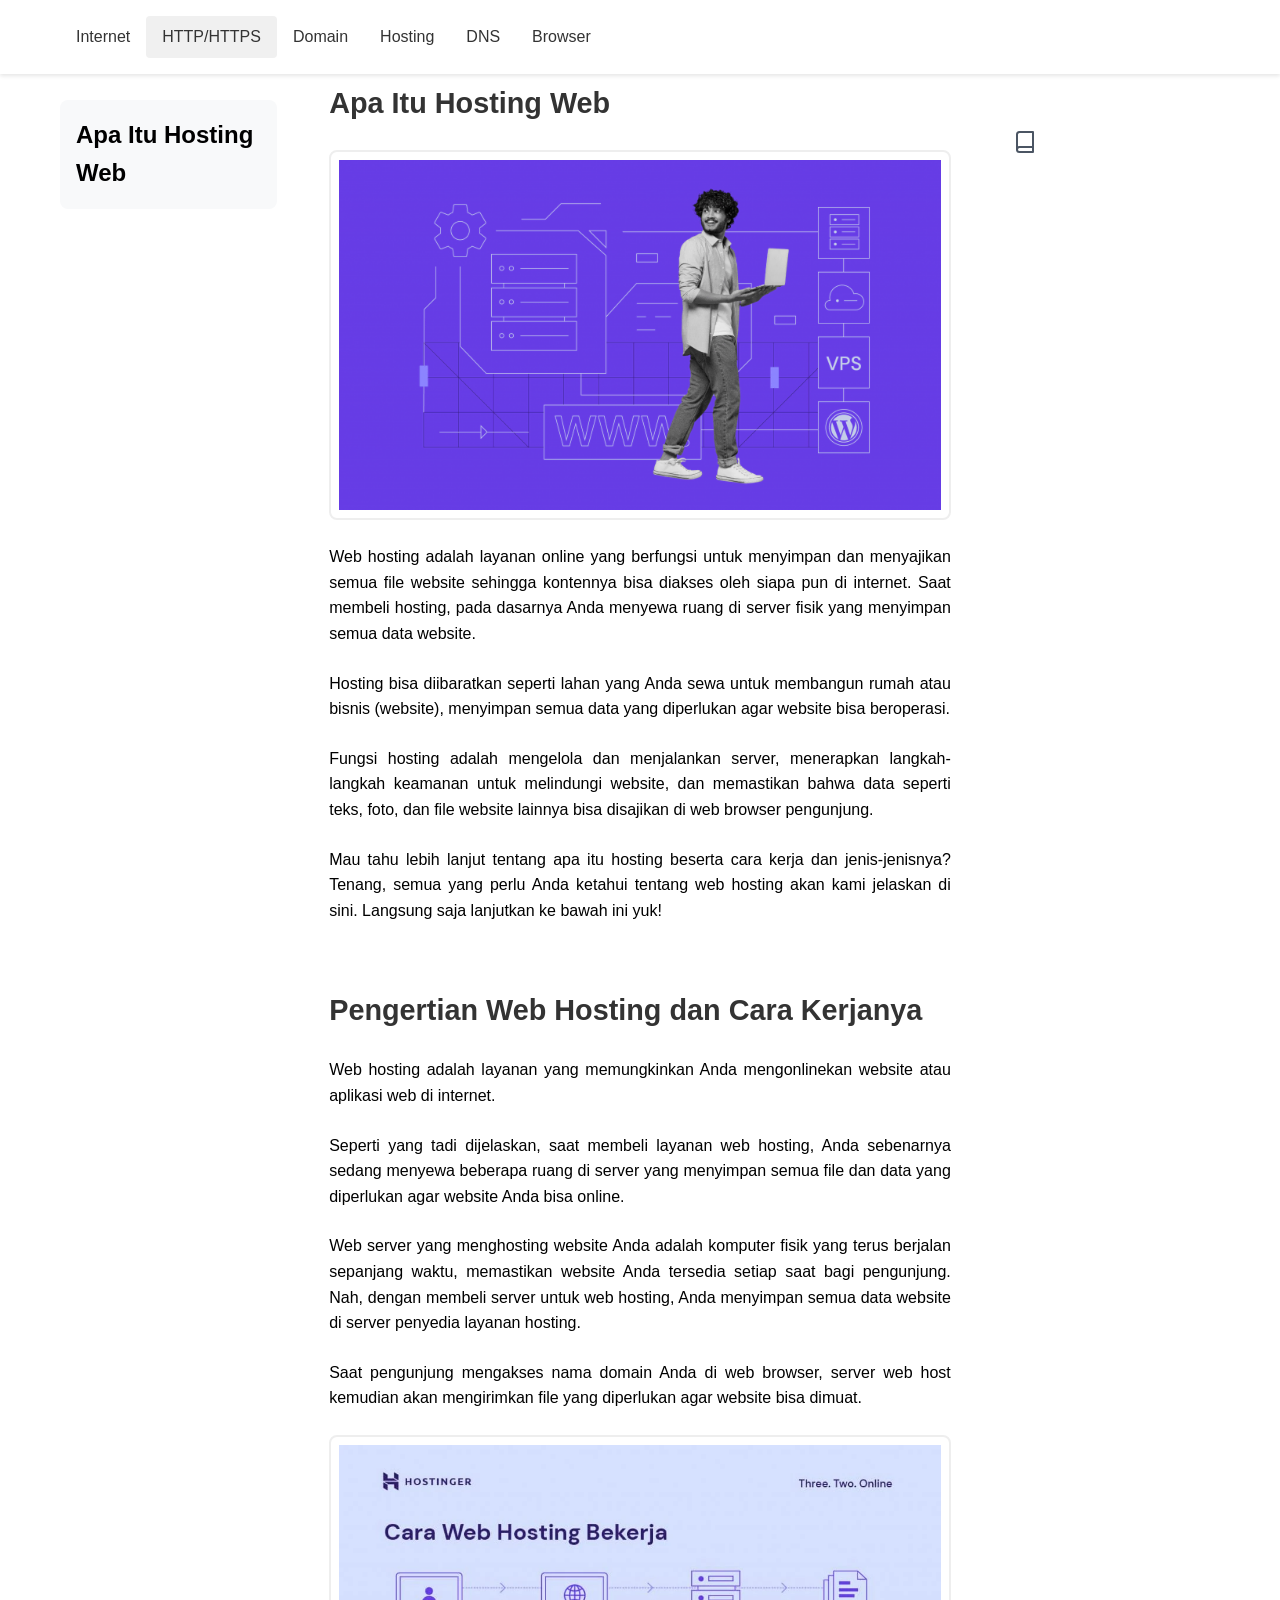
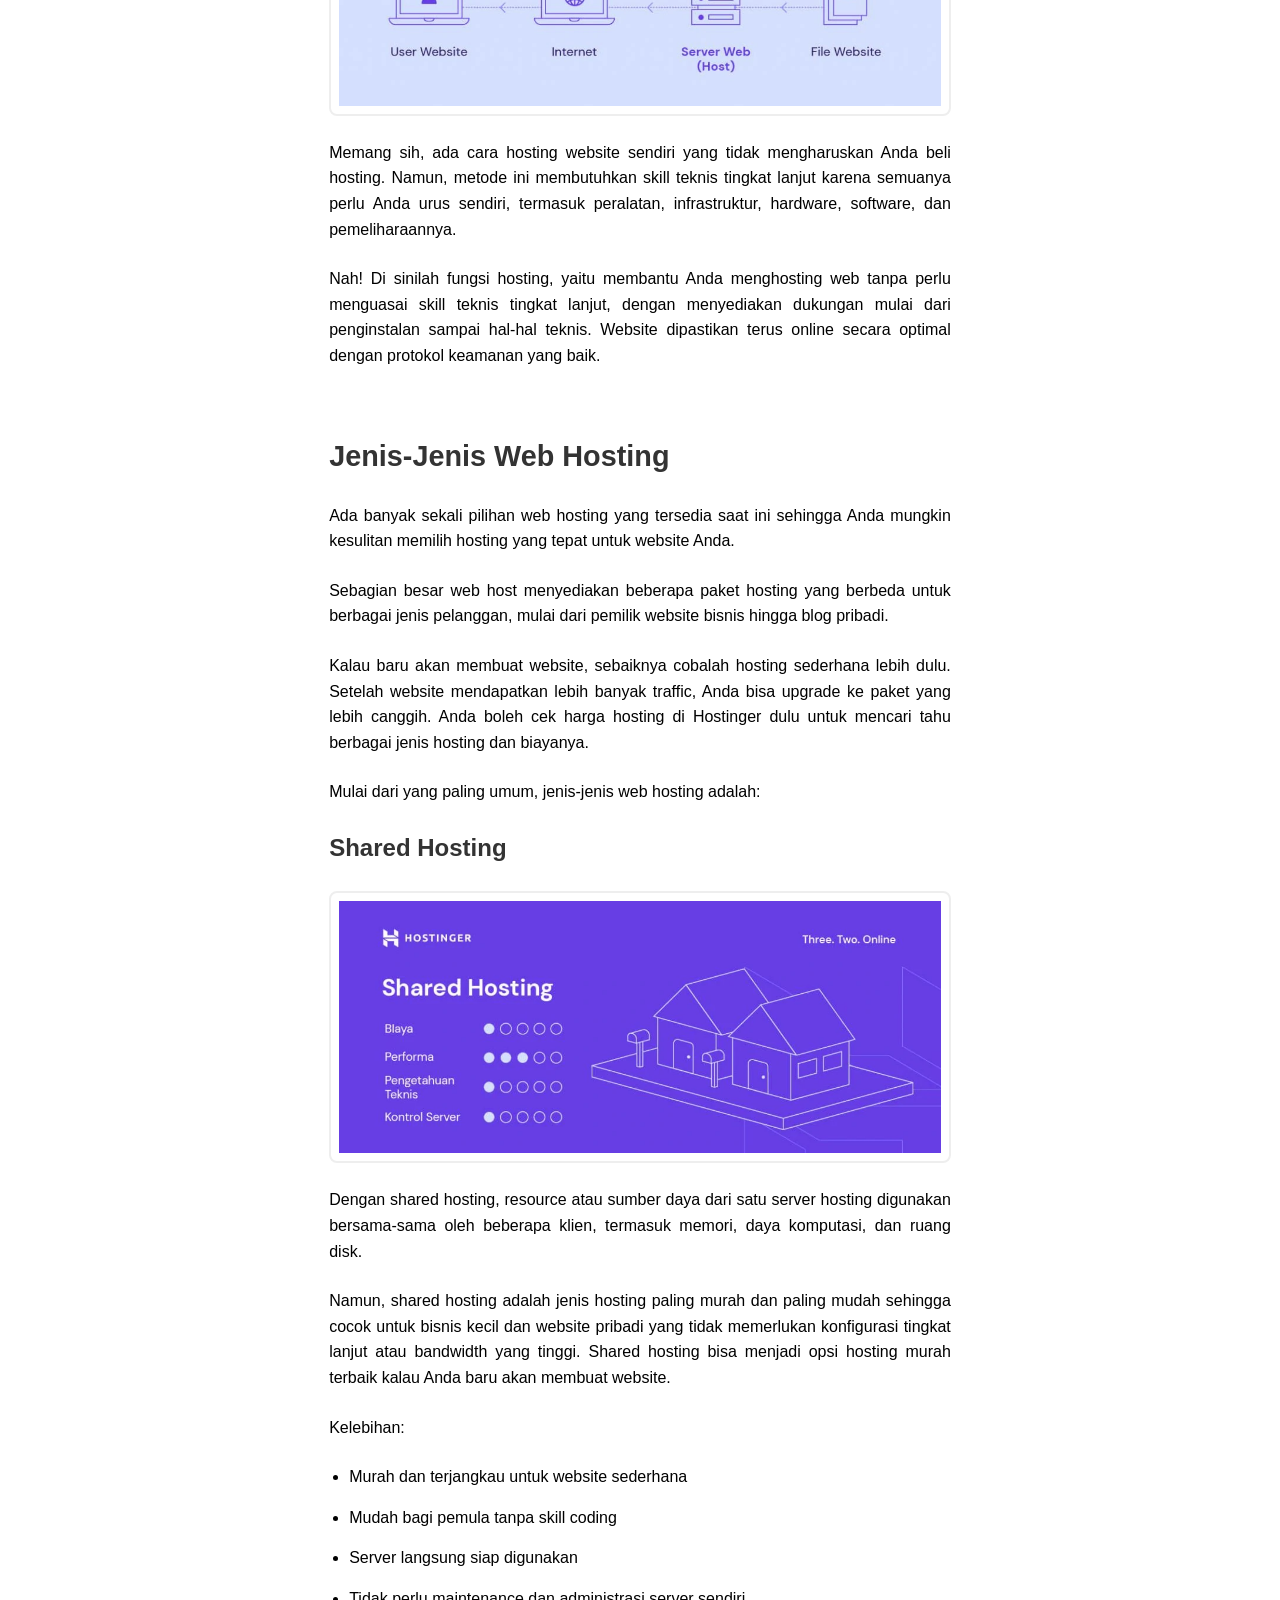
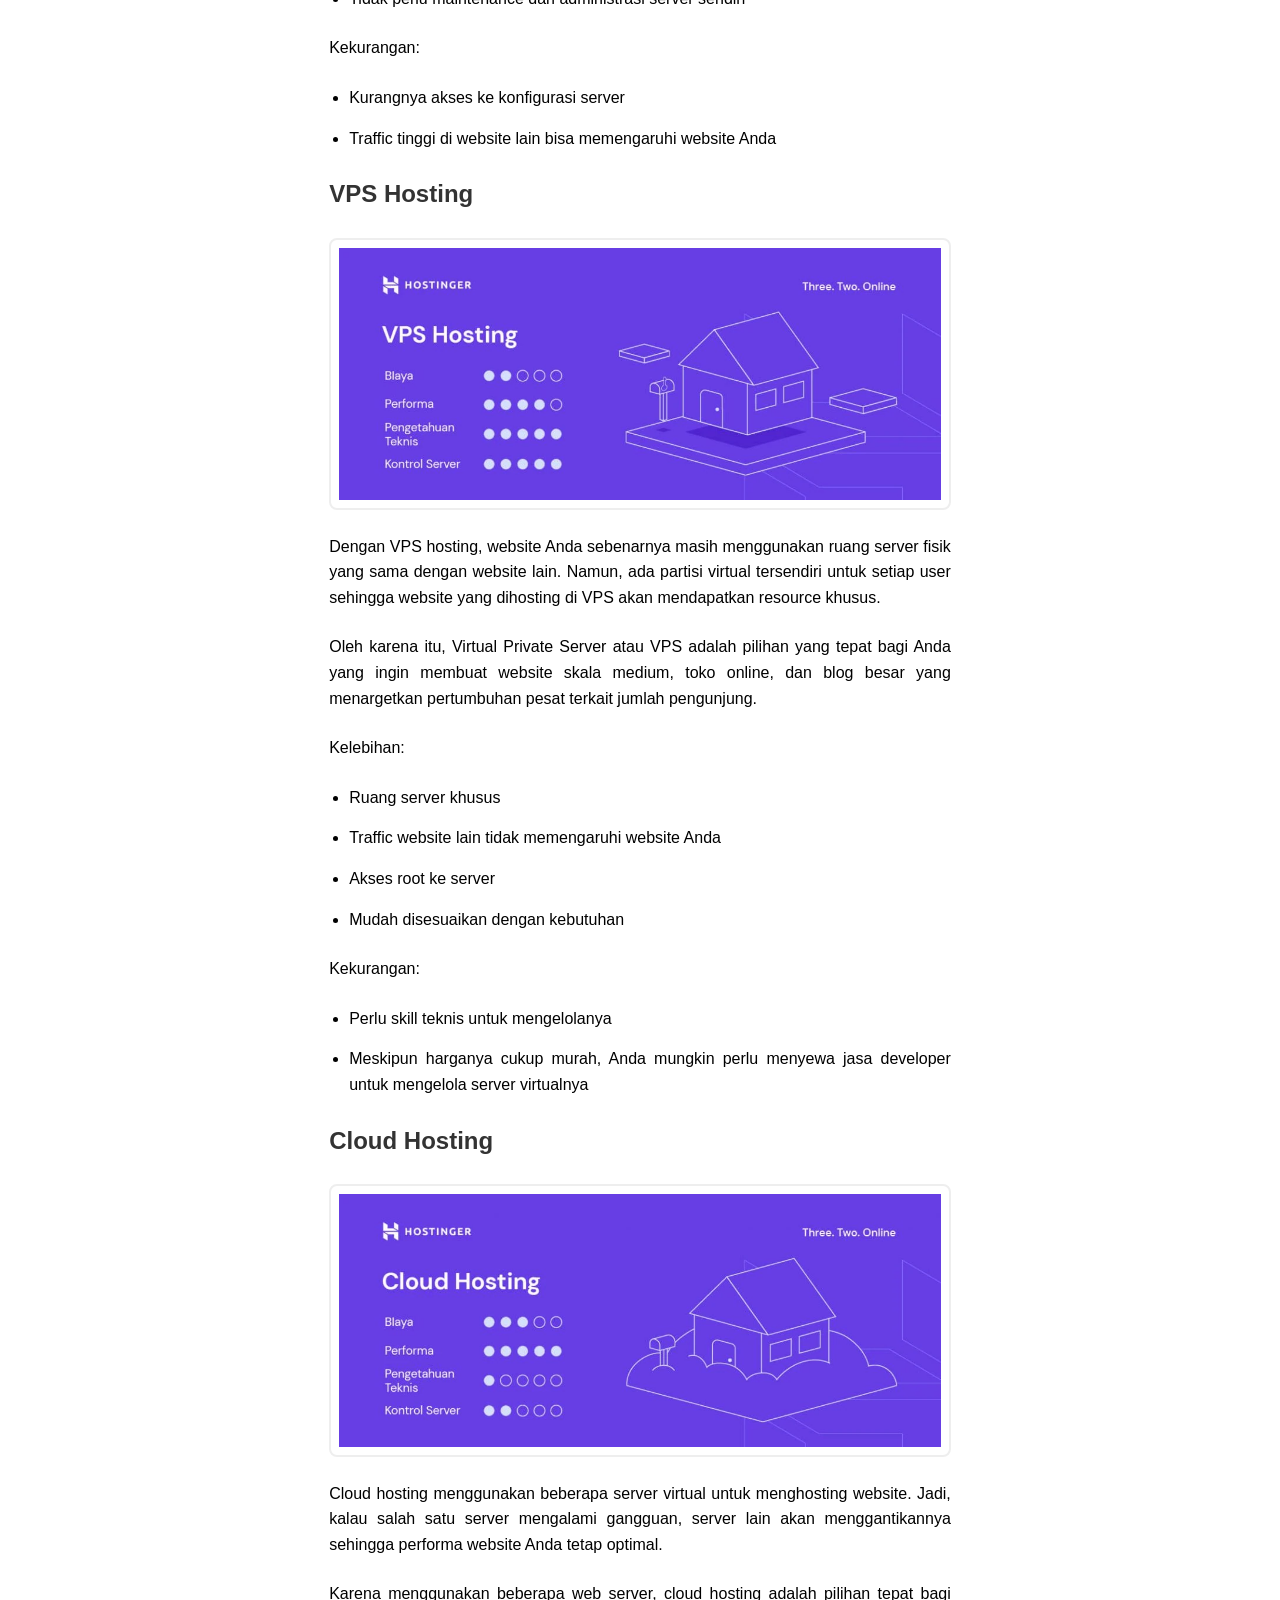
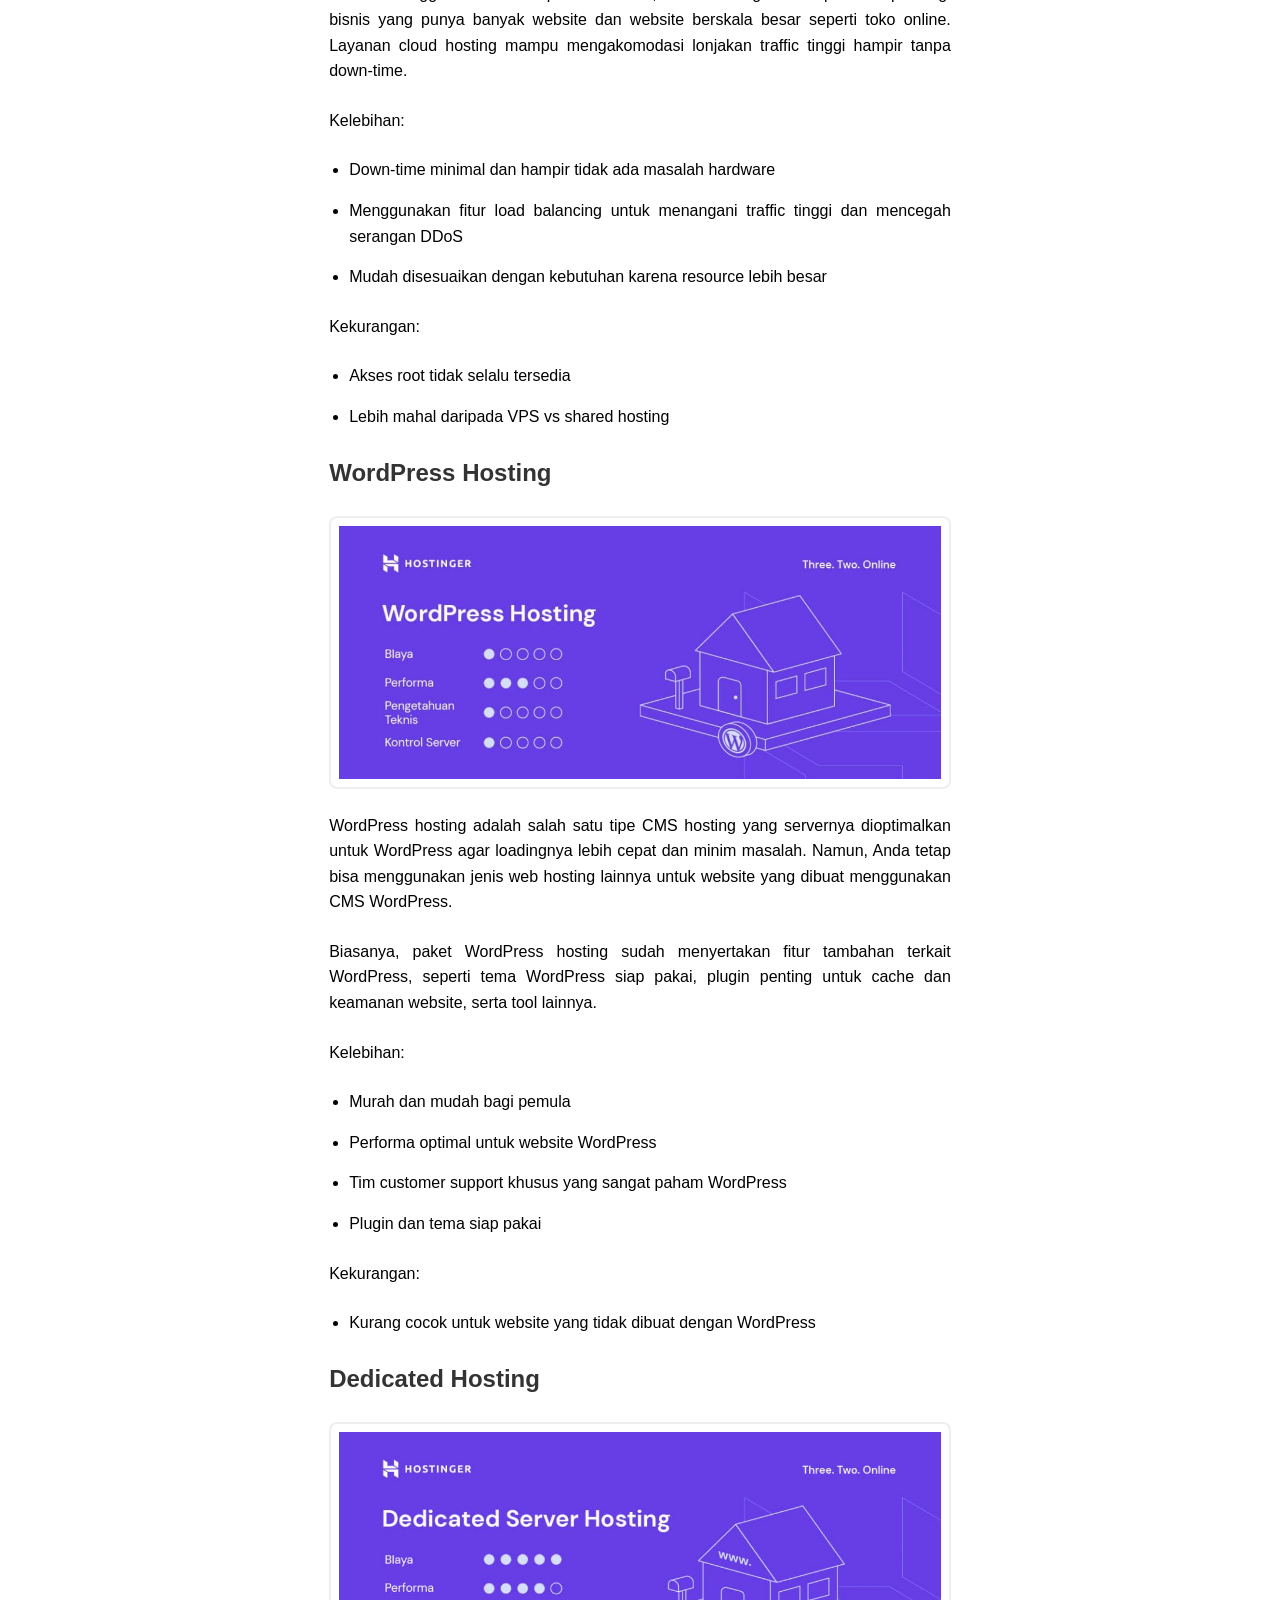
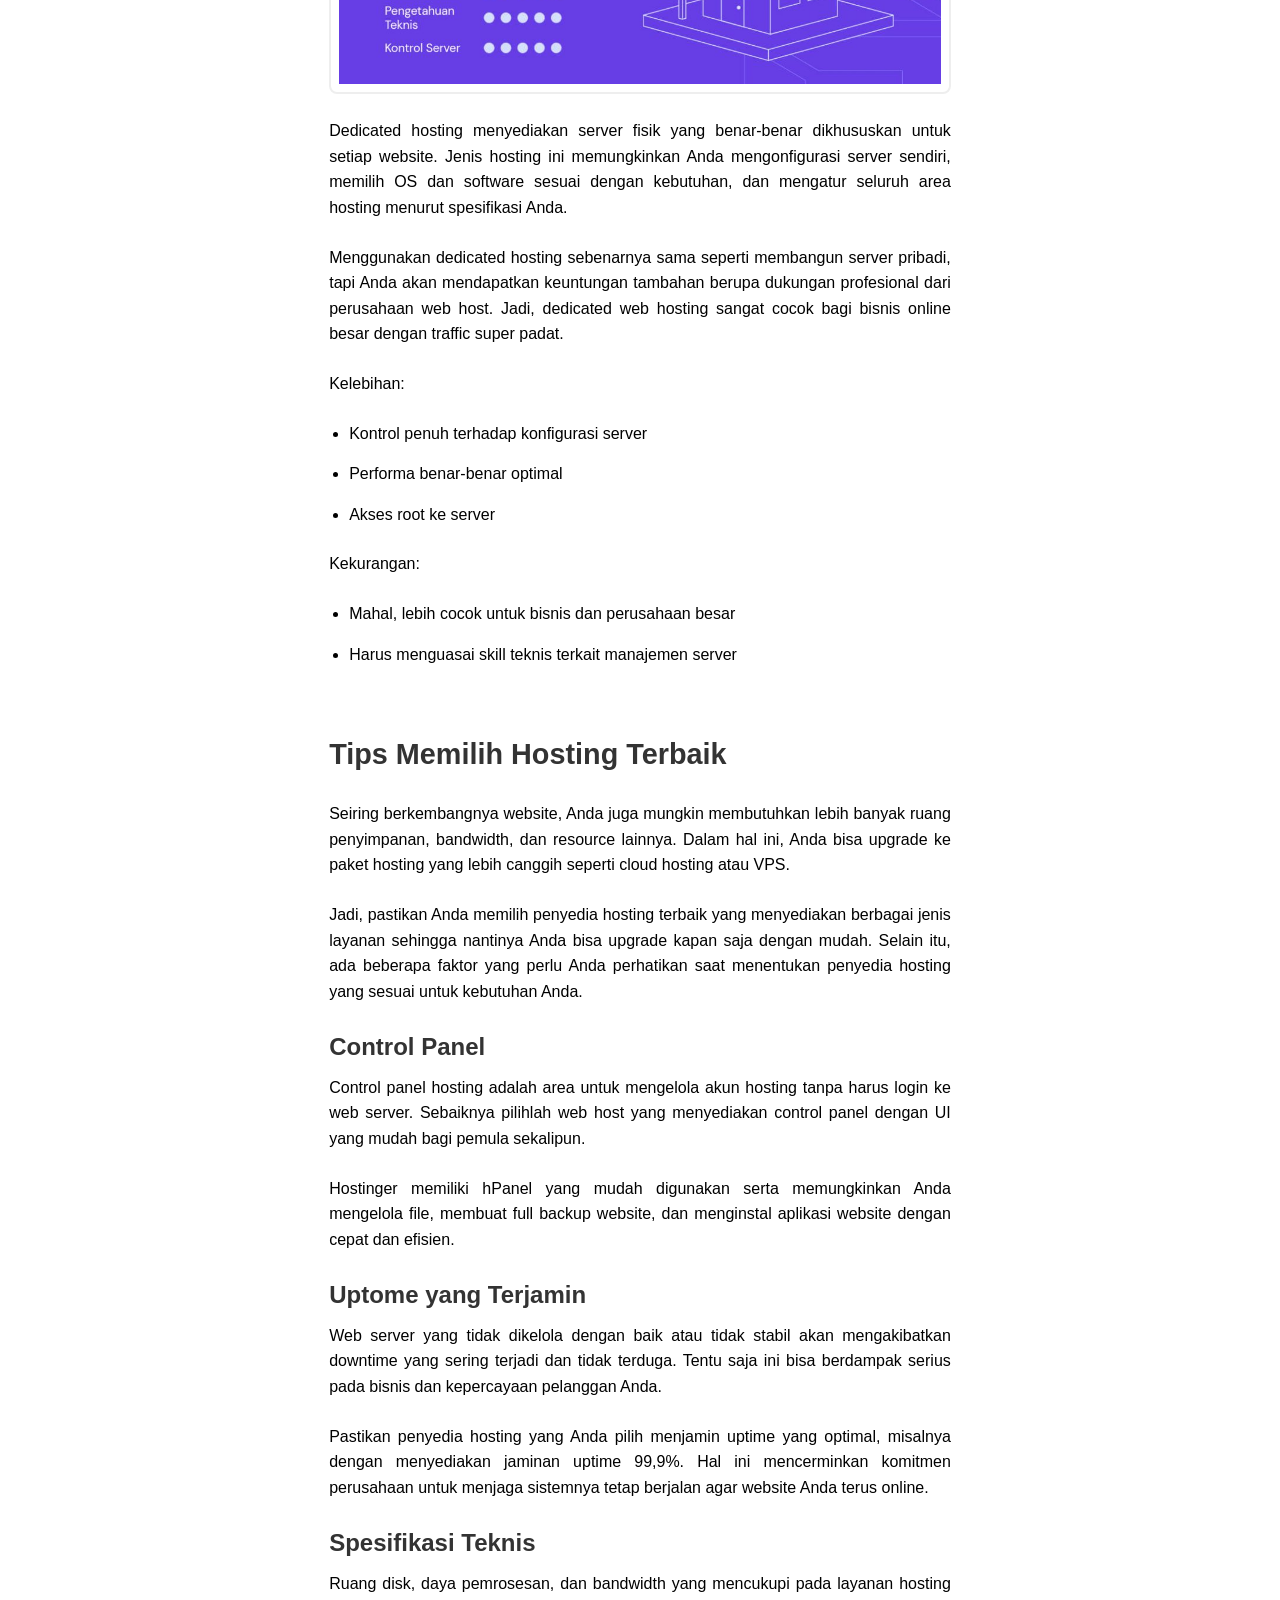
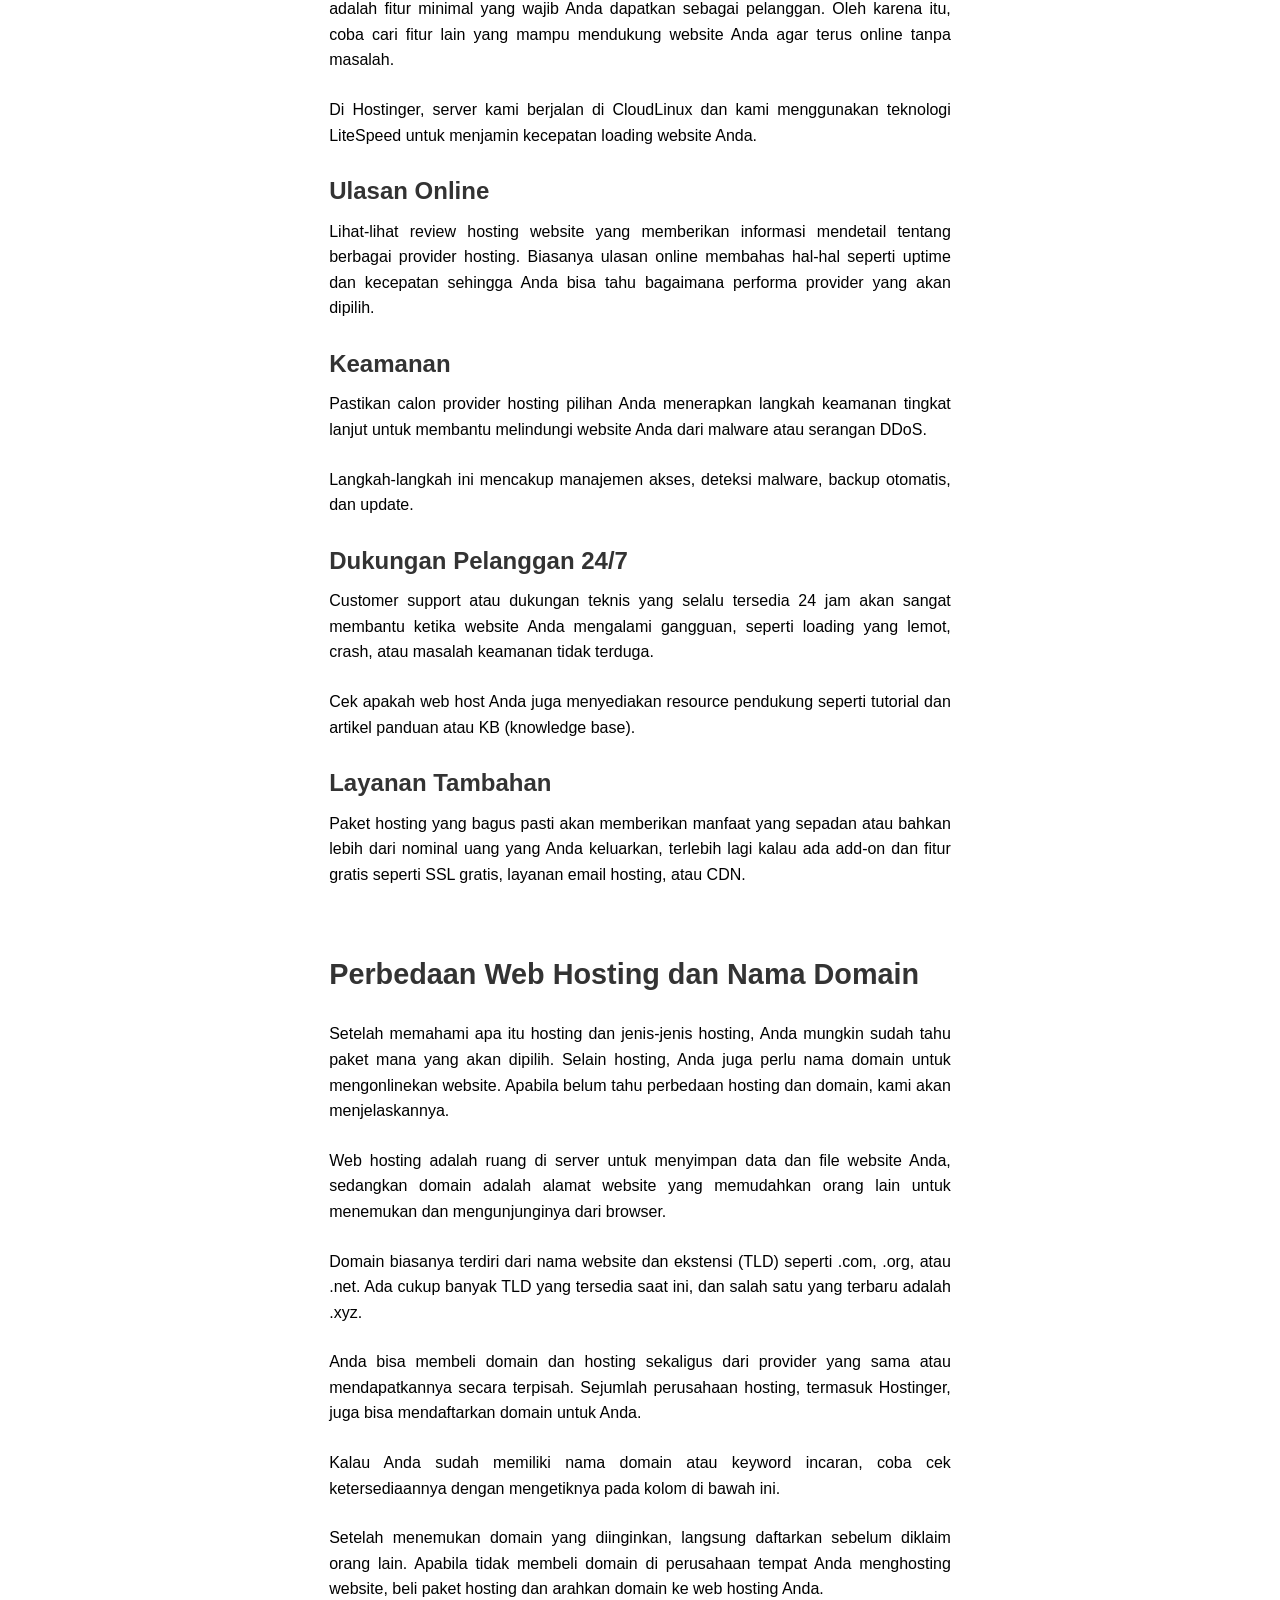
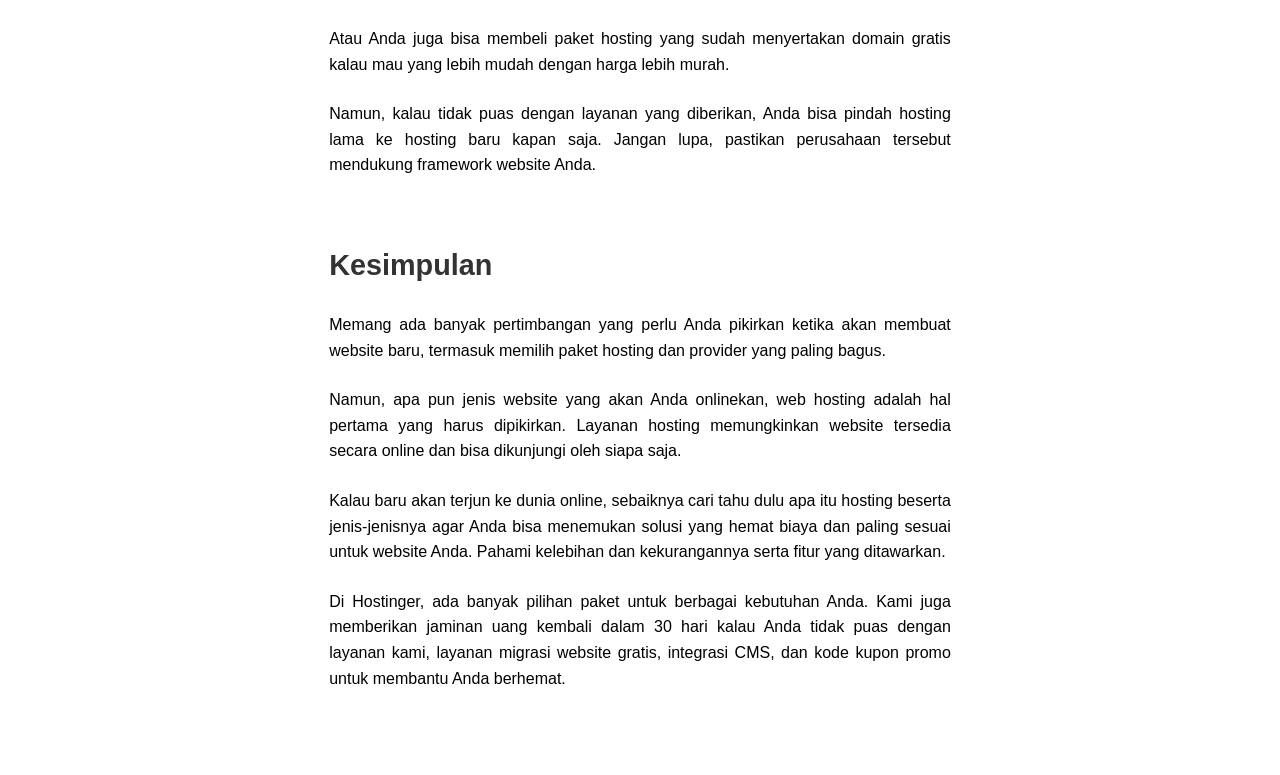
<file: hosting.html>
<!DOCTYPE html>
<html lang="en">
  <head>
    <meta charset="UTF-8" />
    <meta name="viewport" content="width=device-width, initial-scale=1.0" />
    <title>HTTP dan HTTPS - Cara Kerja Web</title>
    <link rel="stylesheet" href="style.css" />
  </head>
  <body>
    <nav class="navbar">
      <div class="nav-container">
        <div class="nav-links">
          <a href="index.html">Internet</a>
          <a href="https.html" class="active">HTTP/HTTPS</a>
          <a href="domain.html">Domain</a>
          <a href="hosting.html">Hosting</a>
          <a href="dns.html">DNS</a>
          <a href="browser.html">Browser</a>
        </div>
      </div>
    </nav>

    <div class="main-container">
      <aside class="sidebar">
        <div id="currentSection" class="current-section">
          <h2 class="section-title">Apa Itu Hosting Web?</h2>
        </div>
      </aside>

      <main class="content-area">
        <section id="hosting" class="section">
          <h2 class="section-title">Apa Itu Hosting Web</h2>
          <div class="section-content">
            <div class="image-container">
              <img
                src="./assets/hosting.webp"
                alt="HTTP HTTPS Illustration"
                class="content-image"
              />
            </div>
            <p>
              Web hosting adalah layanan online yang berfungsi untuk menyimpan dan menyajikan semua file website sehingga kontennya bisa diakses oleh siapa pun di internet. Saat membeli hosting, pada dasarnya Anda menyewa ruang di server fisik yang menyimpan semua data website.
            </p>
            <p>
              Hosting bisa diibaratkan seperti lahan yang Anda sewa untuk membangun rumah atau bisnis (website), menyimpan semua data yang diperlukan agar website bisa beroperasi.
            </p>
            <p>
              Fungsi hosting adalah mengelola dan menjalankan server, menerapkan langkah-langkah keamanan untuk melindungi website, dan memastikan bahwa data seperti teks, foto, dan file website lainnya bisa disajikan di web browser pengunjung.
            </p>
            <p>
              Mau tahu lebih lanjut tentang apa itu hosting beserta cara kerja dan jenis-jenisnya? Tenang, semua yang perlu Anda ketahui tentang web hosting akan kami jelaskan di sini. Langsung saja lanjutkan ke bawah ini yuk!
            </p>
          </div>
        </section>

        <section id="hosting" class="section">
          <h2 class="section-title">Pengertian Web Hosting dan Cara Kerjanya</h2>
          <div class="section-content">
            <p>
              Web hosting adalah layanan yang memungkinkan Anda mengonlinekan website atau aplikasi web di internet.
            </p>
            <p>
              Seperti yang tadi dijelaskan, saat membeli layanan web hosting, Anda sebenarnya sedang menyewa beberapa ruang di server yang menyimpan semua file dan data yang diperlukan agar website Anda bisa online.
            </p>
            <p>
              Web server yang menghosting website Anda adalah komputer fisik yang terus berjalan sepanjang waktu, memastikan website Anda tersedia setiap saat bagi pengunjung. Nah, dengan membeli server untuk web hosting, Anda menyimpan semua data website di server penyedia layanan hosting.
            </p>
            <p>
              Saat pengunjung mengakses nama domain Anda di web browser, server web host kemudian akan mengirimkan file yang diperlukan agar website bisa dimuat.
            </p>
            <div class="image-container">
              <img
                src="./assets/cara kerja hosting.webp"
                alt="gambar cara kerja hosting"
                class="content-image"
              />
            </div>
            <p>
              Memang sih, ada cara hosting website sendiri yang tidak mengharuskan Anda beli hosting. Namun, metode ini membutuhkan skill teknis tingkat lanjut karena semuanya perlu Anda urus sendiri, termasuk peralatan, infrastruktur, hardware, software, dan pemeliharaannya.
            </p>
            <p>
              Nah! Di sinilah fungsi hosting, yaitu membantu Anda menghosting web tanpa perlu menguasai skill teknis tingkat lanjut, dengan menyediakan dukungan mulai dari penginstalan sampai hal-hal teknis. Website dipastikan terus online secara optimal dengan protokol keamanan yang baik.
            </p>
          </div>
        </section>

        <section id="hosting" class="section">
          <h2 class="section-title">Jenis-Jenis Web Hosting</h2>
          <div class="section-content">
            <p>
              Ada banyak sekali pilihan web hosting yang tersedia saat ini sehingga Anda mungkin kesulitan memilih hosting yang tepat untuk website Anda.
            </p>
            <p>
              Sebagian besar web host menyediakan beberapa paket hosting yang berbeda untuk berbagai jenis pelanggan, mulai dari pemilik website bisnis hingga blog pribadi.
            </p>
            <p>
              Kalau baru akan membuat website, sebaiknya cobalah hosting sederhana lebih dulu. Setelah website mendapatkan lebih banyak traffic, Anda bisa upgrade ke paket yang lebih canggih. Anda boleh cek harga hosting di Hostinger dulu untuk mencari tahu berbagai jenis hosting dan biayanya.
            </p>
            <p>
              Mulai dari yang paling umum, jenis-jenis web hosting adalah:
            </p>
          </div>
          <h2 class="section-sub-title">Shared Hosting</h2>
                <div class="section-content">
                  <div class="image-container">
                    <img
                      src="./assets/shared hossting.webp"
                      alt="gambar shared hosting"
                      class="content-image"
                    />
                  </div>
                    <p>Dengan shared hosting, resource atau sumber daya dari satu server hosting digunakan bersama-sama oleh beberapa klien, termasuk memori, daya komputasi, dan ruang disk.
                    </p>
                    <p>Namun, shared hosting adalah jenis hosting paling murah dan paling mudah sehingga cocok untuk bisnis kecil dan website pribadi yang tidak memerlukan konfigurasi tingkat lanjut atau bandwidth yang tinggi. Shared hosting bisa menjadi opsi hosting murah terbaik kalau Anda baru akan membuat website.
                    </p>
                    <p>
                      Kelebihan:
                    </p>
                    <p>
                        <ul>
                            <li>Murah dan terjangkau untuk website sederhana
                            </li>
                            <li>Mudah bagi pemula tanpa skill coding
                            </li>
                            <li>
                              Server langsung siap digunakan
                            </li>
                            <li>Tidak perlu maintenance dan administrasi server sendiri
                            </li>
                        </ul>
                    </p>
                    <p>Kekurangan: </p>
                    <p>
                      <ul>
                        <li>
                          Kurangnya akses ke konfigurasi server
                        </li>
                        <li>
                          Traffic tinggi di website lain bisa memengaruhi website Anda
                        </li>
                      </ul>
                    </p>
                </div>
                <h2 class="section-sub-title">VPS Hosting</h2>
                <div class="section-content">
                    <div class="image-container">
                        <img
                          src="./assets/vps hosting.webp"
                          alt="gambar vps hosting"
                          class="content-image"
                        />
                      </div>
                    <p>Dengan VPS hosting, website Anda sebenarnya masih menggunakan ruang server fisik yang sama dengan website lain. Namun, ada partisi virtual tersendiri untuk setiap user sehingga website yang dihosting di VPS akan mendapatkan resource khusus.
                    </p>  
                    <p>
                      Oleh karena itu, Virtual Private Server atau VPS adalah pilihan yang tepat bagi Anda yang ingin membuat website skala medium, toko online, dan blog besar yang menargetkan pertumbuhan pesat terkait jumlah pengunjung.
                    </p>
                    <p>
                      Kelebihan:
                    </p>
                    <p>
                      <ul>
                        <li>
                          Ruang server khusus
                        </li>
                        <li>
                          Traffic website lain tidak memengaruhi website Anda
                        </li>
                        <li>
                          Akses root ke server
                        </li>
                        <li>
                          Mudah disesuaikan dengan kebutuhan
                        </li>
                      </ul>
                    </p>
                    <p>
                      Kekurangan:
                    </p>
                    <p>
                      <ul>
                        <li>
                          Perlu skill teknis untuk mengelolanya
                        </li>
                        <li>
                          Meskipun harganya cukup murah, Anda mungkin perlu menyewa jasa developer untuk mengelola server virtualnya
                        </li>
                      </ul>
                    </p>
                </div>
                <h2 class="section-sub-title">Cloud Hosting</h2>
                <div class="section-content">
                    <div class="image-container">
                        <img
                          src="./assets/cloud-hosting-1024x430.webp"
                          alt="HTTP Working Illustration"
                          class="content-image"
                        />
                      </div>
                    <p>Cloud hosting menggunakan beberapa server virtual untuk menghosting website. Jadi, kalau salah satu server mengalami gangguan, server lain akan menggantikannya sehingga performa website Anda tetap optimal.
                    </p>  
                    <p>Karena menggunakan beberapa web server, cloud hosting adalah pilihan tepat bagi bisnis yang punya banyak website dan website berskala besar seperti toko online. Layanan cloud hosting mampu mengakomodasi lonjakan traffic tinggi hampir tanpa down-time.
                    </p>
                    <p>
                      Kelebihan:
                    </p>
                    <p>
                      <ul>
                        <li>
                          Down-time minimal dan hampir tidak ada masalah hardware
                        </li>
                        <li>
                          Menggunakan fitur load balancing untuk menangani traffic tinggi dan mencegah serangan DDoS
                        </li>
                        <li>
                          Mudah disesuaikan dengan kebutuhan karena resource lebih besar
                        </li>
                      </ul>
                    </p>
                    <p>
                      Kekurangan: 
                    </p>
                    <p>
                      <ul>
                        <li>
                          Akses root tidak selalu tersedia
                        </li>
                        <li>
                          Lebih mahal daripada VPS vs shared hosting
                        </li>
                      </ul>
                    </p>
                </div>
                <h2 class="section-sub-title">WordPress Hosting</h2>
                <div class="section-content">
                    <div class="image-container">
                        <img
                          src="./assets/wordpress-hosting-1024x430.jpg"
                          alt="HTTP Working Illustration"
                          class="content-image"
                        />
                      </div>
                    <p>WordPress hosting adalah salah satu tipe CMS hosting yang servernya dioptimalkan untuk WordPress agar loadingnya lebih cepat dan minim masalah. Namun, Anda tetap bisa menggunakan jenis web hosting lainnya untuk website yang dibuat menggunakan CMS WordPress.
                    </p>  
                    <p>Biasanya, paket WordPress hosting sudah menyertakan fitur tambahan terkait WordPress, seperti tema WordPress siap pakai, plugin penting untuk cache dan keamanan website, serta tool lainnya.
                    </p>
                    <p>
                      Kelebihan:
                    </p>
                    <p>
                      <ul>
                        <li>
                          Murah dan mudah bagi pemula
                        </li>
                        <li>
                          Performa optimal untuk website WordPress
                        </li>
                        <li>
                          Tim customer support khusus yang sangat paham WordPress
                        </li>
                        <li>
                          Plugin dan tema siap pakai
                        </li>
                      </ul>
                    </p>
                    <p>
                      Kekurangan:
                    </p>
                    <p>
                      <ul>
                        <li>
                          Kurang cocok untuk website yang tidak dibuat dengan WordPress
                        </li>
                      </ul>
                    </p>
                </div>
                <h2 class="section-sub-title">Dedicated Hosting</h2>
                <div class="section-content">
                  <div class="image-container">
                      <img
                        src="./assets/dedicated-server-hosting-1024x429.jpg"
                        alt="HTTP Working Illustration"
                        class="content-image"
                      />
                    </div>
                  <p>Dedicated hosting menyediakan server fisik yang benar-benar dikhususkan untuk setiap website. Jenis hosting ini memungkinkan Anda mengonfigurasi server sendiri, memilih OS dan software sesuai dengan kebutuhan, dan mengatur seluruh area hosting menurut spesifikasi Anda.
                  </p>  
                  <p>Menggunakan dedicated hosting sebenarnya sama seperti membangun server pribadi, tapi Anda akan mendapatkan keuntungan tambahan berupa dukungan profesional dari perusahaan web host. Jadi, dedicated web hosting sangat cocok bagi bisnis online besar dengan traffic super padat.
                  </p>
                  <p>
                    Kelebihan:
                  </p>
                  <p>
                    <ul>
                      <li>
                        Kontrol penuh terhadap konfigurasi server
                      </li>
                      <li>
                        Performa benar-benar optimal
                      </li>
                      <li>
                        Akses root ke server
                      </li>                     
                    </ul>
                  </p>
                  <p>
                    Kekurangan:
                  </p>
                  <p>
                    <ul>
                      <li>
                        Mahal, lebih cocok untuk bisnis dan perusahaan besar
                      </li>
                      <li>
                        Harus menguasai skill teknis terkait manajemen server
                      </li>
                    </ul>
                  </p>
              </div>
        </section>

        <section id="hosting" class="section">
          <h2 class="section-title">Tips Memilih Hosting Terbaik</h2>
          <div class="section-content">
            <p>
              Seiring berkembangnya website, Anda juga mungkin membutuhkan lebih banyak ruang penyimpanan, bandwidth, dan resource lainnya. Dalam hal ini, Anda bisa upgrade ke paket hosting yang lebih canggih seperti cloud hosting atau VPS.
            </p>
            <p>Jadi, pastikan Anda memilih penyedia hosting terbaik yang menyediakan berbagai jenis layanan sehingga nantinya Anda bisa upgrade kapan saja dengan mudah. Selain itu, ada beberapa faktor yang perlu Anda perhatikan saat menentukan penyedia hosting yang sesuai untuk kebutuhan Anda.
            </p>
          </div>
    
          <h2 class="section-sub-title">Control Panel</h2>
          <div class="section-content">
            <p>
              Control panel hosting adalah area untuk mengelola akun hosting tanpa harus login ke web server. Sebaiknya pilihlah web host yang menyediakan control panel dengan UI yang mudah bagi pemula sekalipun.
            </p>
            <p>
              Hostinger memiliki hPanel yang mudah digunakan serta memungkinkan Anda mengelola file, membuat full backup website, dan menginstal aplikasi website dengan cepat dan efisien.
            </p>
          </div>
    
          <h2 class="section-sub-title">Uptome yang Terjamin</h2>
          <div class="section-content">
            <p>
              Web server yang tidak dikelola dengan baik atau tidak stabil akan mengakibatkan downtime yang sering terjadi dan tidak terduga. Tentu saja ini bisa berdampak serius pada bisnis dan kepercayaan pelanggan Anda.
            </p>
            <p>
              Pastikan penyedia hosting yang Anda pilih menjamin uptime yang optimal, misalnya dengan menyediakan jaminan uptime 99,9%. Hal ini mencerminkan komitmen perusahaan untuk menjaga sistemnya tetap berjalan agar website Anda terus online.
            </p>
          </div>
    
          <h2 class="section-sub-title">Spesifikasi Teknis</h2>
          <div class="section-content">
            <p>
              Ruang disk, daya pemrosesan, dan bandwidth yang mencukupi pada layanan hosting adalah fitur minimal yang wajib Anda dapatkan sebagai pelanggan. Oleh karena itu, coba cari fitur lain yang mampu mendukung website Anda agar terus online tanpa masalah.
            </p>
            <p>
              Di Hostinger, server kami berjalan di CloudLinux dan kami menggunakan teknologi LiteSpeed untuk menjamin kecepatan loading website Anda.
            </p>
          </div>
    
          <h2 class="section-sub-title">Ulasan Online</h2>
          <div class="section-content">
            <p>
              Lihat-lihat review hosting website yang memberikan informasi mendetail tentang berbagai provider hosting. Biasanya ulasan online membahas hal-hal seperti uptime dan kecepatan sehingga Anda bisa tahu bagaimana performa provider yang akan dipilih.
            </p>        
          </div>
    
          <h2 class="section-sub-title">Keamanan</h2>
          <div class="section-content">
            <p>
              Pastikan calon provider hosting pilihan Anda menerapkan langkah keamanan tingkat lanjut untuk membantu melindungi website Anda dari malware atau serangan DDoS.
            </p>
            <p>
              Langkah-langkah ini mencakup manajemen akses, deteksi malware, backup otomatis, dan update.
            </p>        
          </div>
    
          <h2 class="section-sub-title">Dukungan Pelanggan 24/7</h2>
          <div class="section-content">
            <p>
              Customer support atau dukungan teknis yang selalu tersedia 24 jam akan sangat membantu ketika website Anda mengalami gangguan, seperti loading yang lemot, crash, atau masalah keamanan tidak terduga.
            </p>
            <p>
              Cek apakah web host Anda juga menyediakan resource pendukung seperti tutorial dan artikel panduan atau KB (knowledge base).
            </p>        
          </div>
    
          <h2 class="section-sub-title">Layanan Tambahan</h2>
          <div class="section-content">
            <p>
              Paket hosting yang bagus pasti akan memberikan manfaat yang sepadan atau bahkan lebih dari nominal uang yang Anda keluarkan, terlebih lagi kalau ada add-on dan fitur gratis seperti SSL gratis, layanan email hosting, atau CDN.
            </p> 
          </div>
        </section>
    
        <section id="hosting" class="section">
          <h2 class="section-title">Perbedaan Web Hosting dan Nama Domain</h2>
          <div class="section-content">
              <p>Setelah memahami apa itu hosting dan jenis-jenis hosting, Anda mungkin sudah tahu paket mana yang akan dipilih. Selain hosting, Anda juga perlu nama domain untuk mengonlinekan website. Apabila belum tahu perbedaan hosting dan domain, kami akan menjelaskannya.
              </p>
              <p>
                Web hosting adalah ruang di server untuk menyimpan data dan file website Anda, sedangkan domain adalah alamat website yang memudahkan orang lain untuk menemukan dan mengunjunginya dari browser.
              </p>
              <p>
                Domain biasanya terdiri dari nama website dan ekstensi (TLD) seperti .com, .org, atau .net. Ada cukup banyak TLD yang tersedia saat ini, dan salah satu yang terbaru adalah .xyz.
              </p>
              <p>
                Anda bisa membeli domain dan hosting sekaligus dari provider yang sama atau mendapatkannya secara terpisah. Sejumlah perusahaan hosting, termasuk Hostinger, juga bisa mendaftarkan domain untuk Anda.
              </p>
              <p>
                Kalau Anda sudah memiliki nama domain atau keyword incaran, coba cek ketersediaannya dengan mengetiknya pada kolom di bawah ini.
              </p>
              <p>
                Setelah menemukan domain yang diinginkan, langsung daftarkan sebelum diklaim orang lain. Apabila tidak membeli domain di perusahaan tempat Anda menghosting website, beli paket hosting dan arahkan domain ke web hosting Anda.
              </p>
              <p>
                Atau Anda juga bisa membeli paket hosting yang sudah menyertakan domain gratis kalau mau yang lebih mudah dengan harga lebih murah.
              </p>
              <p>
                Namun, kalau tidak puas dengan layanan yang diberikan, Anda bisa pindah hosting lama ke hosting baru kapan saja. Jangan lupa, pastikan perusahaan tersebut mendukung framework website Anda.
              </p>
          </div>  
      </section>
    
      <section id="hosting" class="section">
        <h2 class="section-title">Kesimpulan</h2>
        <div class="section-content">
            <p>
              Memang ada banyak pertimbangan yang perlu Anda pikirkan ketika akan membuat website baru, termasuk memilih paket hosting dan provider yang paling bagus.
            </p>
            <p>
              Namun, apa pun jenis website yang akan Anda onlinekan, web hosting adalah hal pertama yang harus dipikirkan. Layanan hosting memungkinkan website tersedia secara online dan bisa dikunjungi oleh siapa saja.
            </p>
            <p>
              Kalau baru akan terjun ke dunia online, sebaiknya cari tahu dulu apa itu hosting beserta jenis-jenisnya agar Anda bisa menemukan solusi yang hemat biaya dan paling sesuai untuk website Anda. Pahami kelebihan dan kekurangannya serta fitur yang ditawarkan.
            </p>
            <p>
              Di Hostinger, ada banyak pilihan paket untuk berbagai kebutuhan Anda. Kami juga memberikan jaminan uang kembali dalam 30 hari kalau Anda tidak puas dengan layanan kami, layanan migrasi website gratis, integrasi CMS, dan kode kupon promo untuk membantu Anda berhemat.
            </p>
        </div>  
    </section>
      </main>

      <aside class="sidebar">
        <a
          href="http://www.hostinger.co.id/tutorial/apa-itu-web-hosting?utm_medium=ppc&utm_campaign=Generic-Tutorials-DSA|NT:Se|LO:ID&gad_source=1&gclid=EAIaIQobChMI-KDR8KuZiQMVG6tmAh1e5BQlEAAYASAAEgJ2d_D_BwE"
          class="source-link"
          title="Sumber Bacaan"
        >
          <svg
            xmlns="http://www.w3.org/2000/svg"
            width="24"
            height="24"
            viewBox="0 0 24 24"
            fill="none"
            stroke="currentColor"
            stroke-width="2"
            stroke-linecap="round"
            stroke-linejoin="round"
          >
            <path d="M4 19.5A2.5 2.5 0 0 1 6.5 17H20"></path>
            <path
              d="M6.5 2H20v20H6.5A2.5 2.5 0 0 1 4 19.5v-15A2.5 2.5 0 0 1 6.5 2z"
            ></path>
          </svg>
        </a>
      </aside>
    </div>

    

    <script src="scroll-observer.js"></script>
  </body>
</html>
</file>
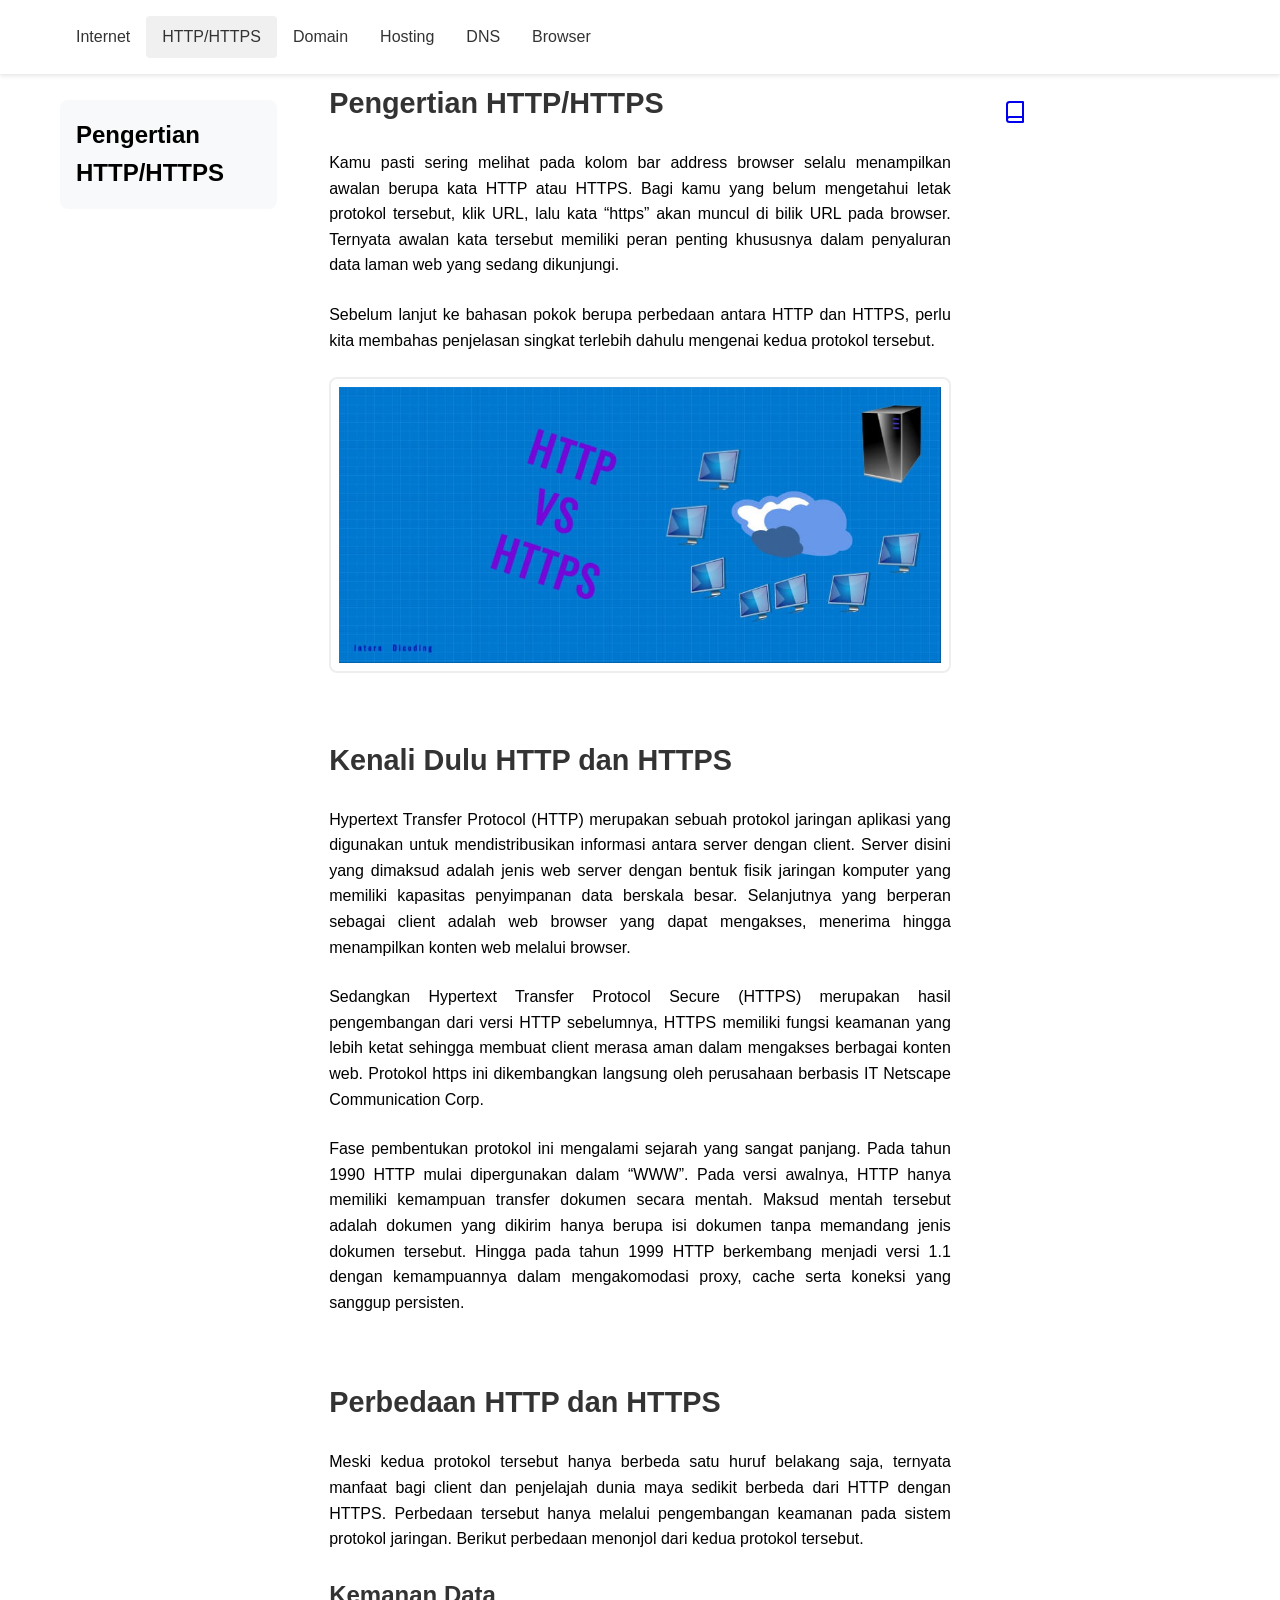
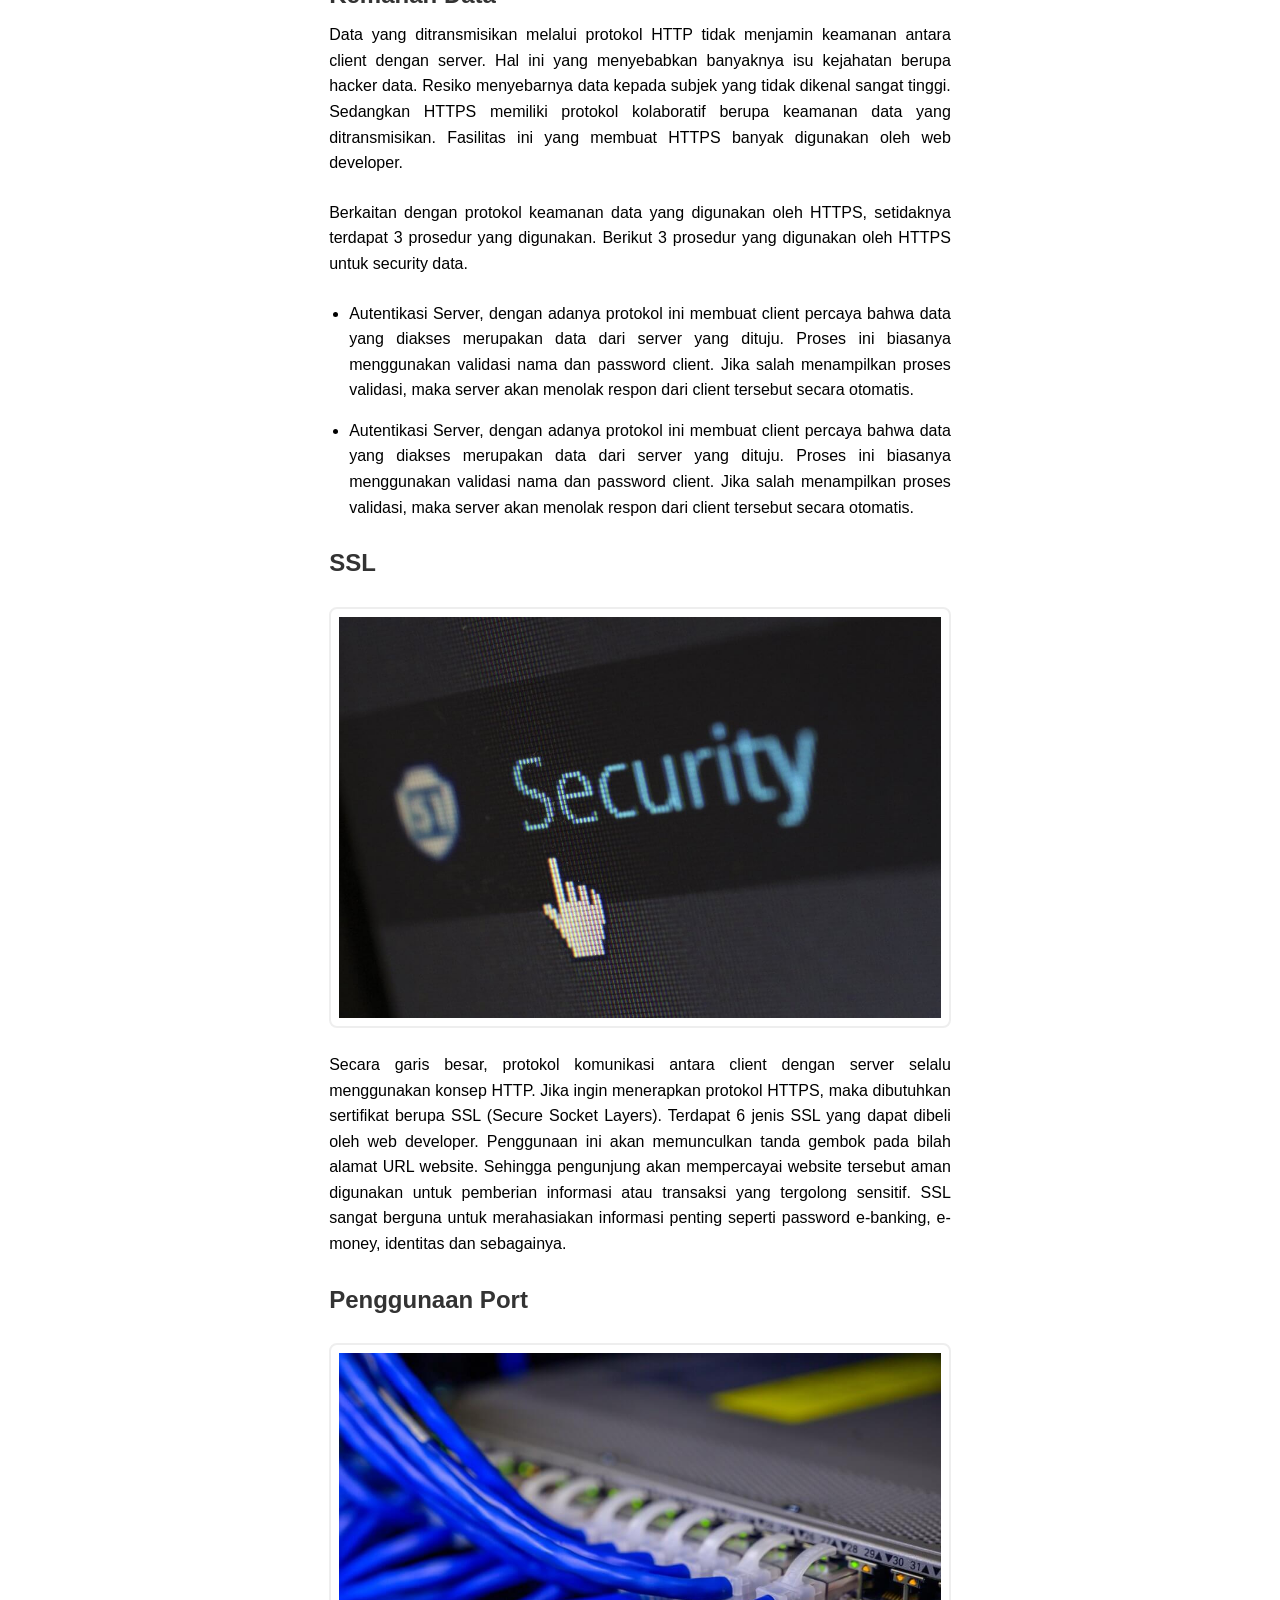
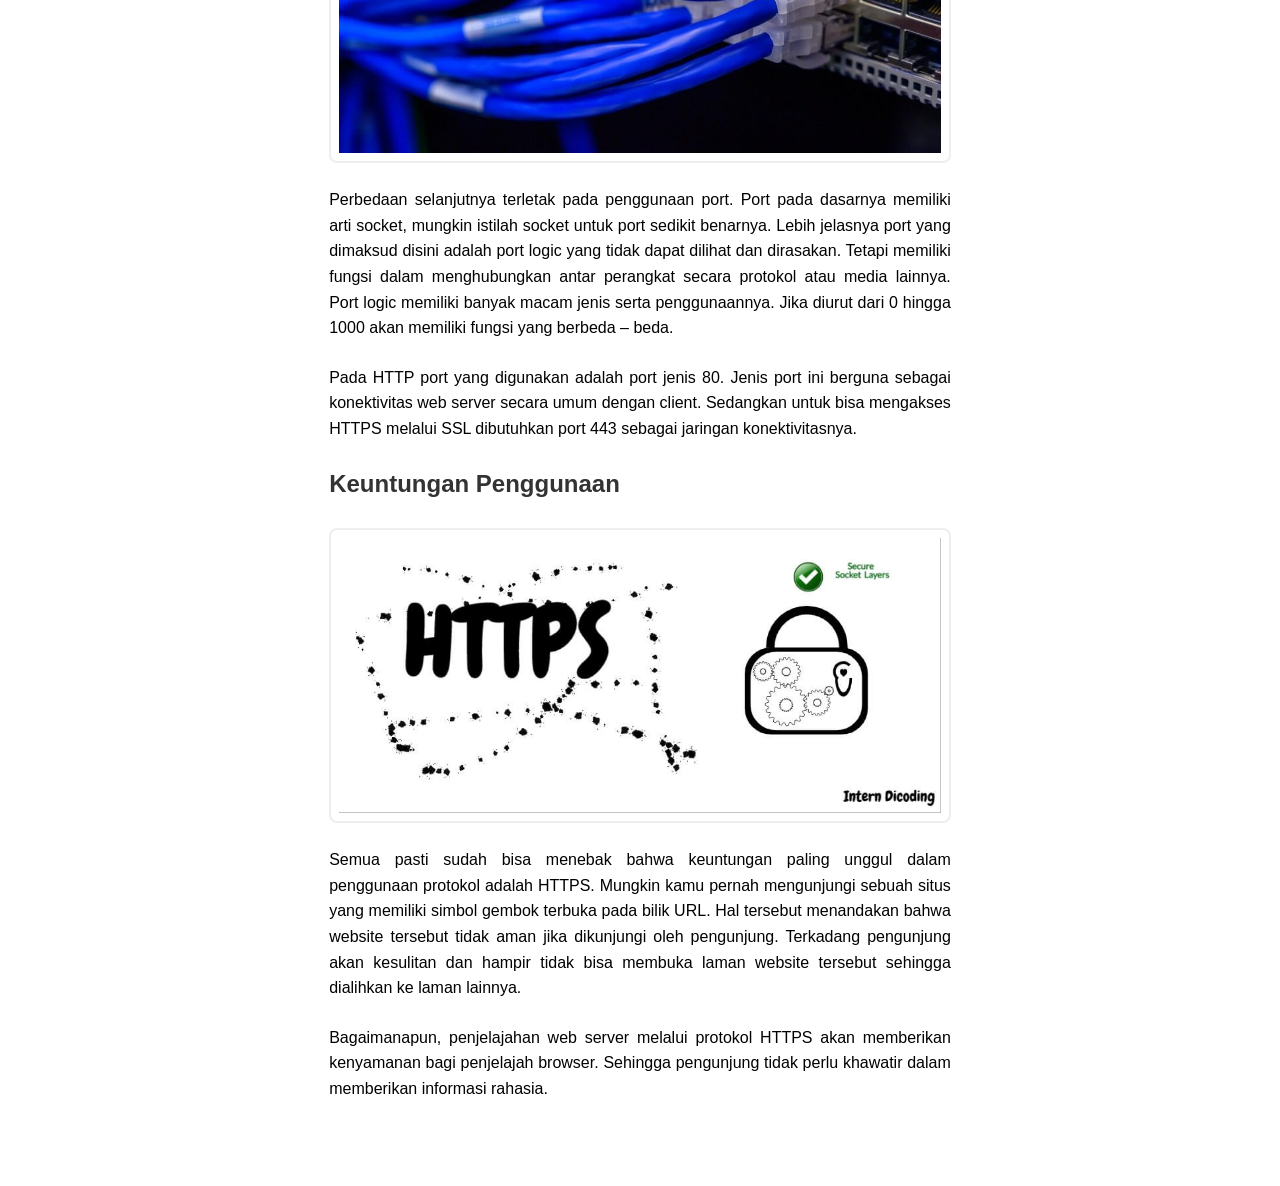
<file: https.html>
<!DOCTYPE html>
<html lang="en">
  <head>
    <meta charset="UTF-8" />
    <meta name="viewport" content="width=device-width, initial-scale=1.0" />
    <title>HTTP dan HTTPS - Cara Kerja Web</title>
    <link rel="stylesheet" href="style.css" />
  </head>
  <body>
    <nav class="navbar">
      <div class="nav-container">
        <div class="nav-links">
          <a href="index.html">Internet</a>
          <a href="https.html" class="active">HTTP/HTTPS</a>
          <a href="domain.html">Domain</a>
          <a href="hosting.html">Hosting</a>
          <a href="dns.html">DNS</a>
          <a href="browser.html">Browser</a>
        </div>
      </div>
    </nav>

    <div class="main-container">
      <aside class="sidebar">
        <div id="currentSection" class="current-section">
          <h2 class="section-title">Pengertian HTTP/HTTPS</h2>
        </div>
      </aside>

      <main class="content-area">
        <section id="http" class="section">
          <h2 class="section-title">Pengertian HTTP/HTTPS</h2>
          <div class="section-content">
            <p>
              Kamu pasti sering melihat pada kolom bar address browser selalu
              menampilkan awalan berupa kata HTTP atau HTTPS. Bagi kamu yang
              belum mengetahui letak protokol tersebut, klik URL, lalu kata
              “https” akan muncul di bilik URL pada browser. Ternyata awalan
              kata tersebut memiliki peran penting khususnya dalam penyaluran
              data laman web yang sedang dikunjungi.
            </p>
            <p>
              Sebelum lanjut ke bahasan pokok berupa perbedaan antara HTTP dan
              HTTPS, perlu kita membahas penjelasan singkat terlebih dahulu
              mengenai kedua protokol tersebut.
            </p>
            <div class="image-container">
              <img
                src="./assets/http-vs-https.jpeg"
                alt="HTTP HTTPS Illustration"
                class="content-image"
              />
            </div>
          </div>
        </section>

        <section id="http" class="section">
          <h2 class="section-title">Kenali Dulu HTTP dan HTTPS</h2>
          <div class="section-content">
            <p>
              Hypertext Transfer Protocol (HTTP) merupakan sebuah protokol
              jaringan aplikasi yang digunakan untuk mendistribusikan informasi
              antara server dengan client. Server disini yang dimaksud adalah
              jenis web server dengan bentuk fisik jaringan komputer yang
              memiliki kapasitas penyimpanan data berskala besar. Selanjutnya
              yang berperan sebagai client adalah web browser yang dapat
              mengakses, menerima hingga menampilkan konten web melalui browser.
            </p>
            <p>
              Sedangkan Hypertext Transfer Protocol Secure (HTTPS) merupakan
              hasil pengembangan dari versi HTTP sebelumnya, HTTPS memiliki
              fungsi keamanan yang lebih ketat sehingga membuat client merasa
              aman dalam mengakses berbagai konten web. Protokol https ini
              dikembangkan langsung oleh perusahaan berbasis IT Netscape
              Communication Corp.
            </p>
            <p>
              Fase pembentukan protokol ini mengalami sejarah yang sangat
              panjang. Pada tahun 1990 HTTP mulai dipergunakan dalam “WWW”. Pada
              versi awalnya, HTTP hanya memiliki kemampuan transfer dokumen
              secara mentah. Maksud mentah tersebut adalah dokumen yang dikirim
              hanya berupa isi dokumen tanpa memandang jenis dokumen tersebut.
              Hingga pada tahun 1999 HTTP berkembang menjadi versi 1.1 dengan
              kemampuannya dalam mengakomodasi proxy, cache serta koneksi yang
              sanggup persisten.
            </p>
          </div>
        </section>

        <section id="http" class="section">
          <h2 class="section-title">Perbedaan HTTP dan HTTPS</h2>
          <div class="section-content">
            <p>
                Meski kedua protokol tersebut hanya berbeda satu huruf belakang saja, ternyata manfaat bagi client dan penjelajah dunia maya sedikit berbeda dari HTTP dengan HTTPS. Perbedaan tersebut hanya melalui pengembangan keamanan pada sistem protokol jaringan. Berikut perbedaan menonjol dari kedua protokol tersebut.
            </p>
          </div>
          <h2 class="section-sub-title">Kemanan Data</h2>
                <div class="section-content">
                    <p>Data yang ditransmisikan melalui protokol HTTP tidak menjamin keamanan antara client dengan server. Hal ini yang menyebabkan banyaknya isu kejahatan berupa hacker data. Resiko menyebarnya data kepada subjek yang tidak dikenal sangat tinggi. Sedangkan HTTPS memiliki protokol kolaboratif berupa keamanan data yang ditransmisikan. Fasilitas ini yang membuat HTTPS banyak digunakan oleh web developer.
                    </p>
                    <p>Berkaitan dengan protokol keamanan data yang digunakan oleh HTTPS, setidaknya terdapat 3 prosedur yang digunakan. Berikut 3 prosedur yang digunakan oleh HTTPS untuk security data.
                    </p>
                    <p>
                        <ul>
                            <li>Autentikasi Server, dengan adanya protokol ini membuat client percaya bahwa data yang diakses merupakan data dari server yang dituju. Proses ini biasanya menggunakan validasi nama dan password client. Jika salah menampilkan proses validasi, maka server akan menolak respon dari client tersebut secara otomatis.
                            </li>

                            <li>Autentikasi Server, dengan adanya protokol ini membuat client percaya bahwa data yang diakses merupakan data dari server yang dituju. Proses ini biasanya menggunakan validasi nama dan password client. Jika salah menampilkan proses validasi, maka server akan menolak respon dari client tersebut secara otomatis.
                            </li>
                        </ul>
                    </p>
                </div>
                <h2 class="section-sub-title">SSL</h2>
                <div class="section-content">
                    <div class="image-container">
                        <img
                          src="./assets/ssl.jpg"
                          alt="HTTP Working Illustration"
                          class="content-image"
                        />
                      </div>
                    <p>Secara garis besar, protokol komunikasi antara client dengan server selalu menggunakan konsep HTTP. Jika ingin menerapkan protokol HTTPS, maka dibutuhkan sertifikat berupa SSL (Secure Socket Layers). Terdapat 6 jenis SSL yang dapat dibeli oleh web developer. Penggunaan ini akan memunculkan tanda gembok pada bilah alamat URL website. Sehingga pengunjung akan mempercayai website tersebut aman digunakan untuk pemberian informasi atau transaksi yang tergolong sensitif. SSL sangat berguna untuk merahasiakan informasi penting seperti password e-banking, e-money, identitas dan sebagainya.
                    </p>  
                </div>
                <h2 class="section-sub-title">Penggunaan Port</h2>
                <div class="section-content">
                    <div class="image-container">
                        <img
                          src="./assets/port.jpg"
                          alt="HTTP Working Illustration"
                          class="content-image"
                        />
                      </div>
                    <p>Perbedaan selanjutnya terletak pada penggunaan port. Port pada dasarnya memiliki arti socket, mungkin istilah socket untuk port sedikit benarnya. Lebih jelasnya port yang dimaksud disini adalah port logic yang tidak dapat dilihat dan dirasakan. Tetapi memiliki fungsi dalam menghubungkan antar perangkat secara protokol atau media lainnya. Port logic memiliki banyak macam jenis serta penggunaannya. Jika diurut dari 0 hingga 1000 akan memiliki fungsi yang berbeda – beda.
                    </p>  
                    <p>Pada HTTP port yang digunakan adalah port jenis 80. Jenis port ini berguna sebagai konektivitas web server secara umum dengan client. Sedangkan untuk bisa mengakses HTTPS melalui SSL dibutuhkan port 443 sebagai jaringan konektivitasnya.
                    </p>
                </div>
                <h2 class="section-sub-title">Keuntungan Penggunaan</h2>
                <div class="section-content">
                    <div class="image-container">
                        <img
                          src="./assets/https.jpeg"
                          alt="HTTP Working Illustration"
                          class="content-image"
                        />
                      </div>
                    <p>Semua pasti sudah bisa menebak bahwa keuntungan paling unggul dalam penggunaan protokol adalah HTTPS. Mungkin kamu pernah mengunjungi sebuah situs yang memiliki simbol gembok terbuka pada bilik URL. Hal tersebut menandakan bahwa website tersebut tidak aman jika dikunjungi oleh pengunjung. Terkadang pengunjung akan kesulitan dan hampir tidak bisa membuka laman website tersebut sehingga dialihkan ke laman lainnya.
                    </p>  
                    <p>Bagaimanapun, penjelajahan web server melalui protokol HTTPS akan memberikan kenyamanan bagi penjelajah browser. Sehingga pengunjung tidak perlu khawatir dalam memberikan informasi rahasia.
                    </p>
                </div>
        </section>
      </main>

      <aside class="sidebar">
        <a
          href="https://dicoding.com/blog/perbedaan-http-dan-https/"
          title="Sumber Bacaan"
        >
          <svg
            xmlns="http://www.w3.org/2000/svg"
            width="24"
            height="24"
            viewBox="0 0 24 24"
            fill="none"
            stroke="currentColor"
            stroke-width="2"
            stroke-linecap="round"
            stroke-linejoin="round"
          >
            <path d="M4 19.5A2.5 2.5 0 0 1 6.5 17H20"></path>
            <path
              d="M6.5 2H20v20H6.5A2.5 2.5 0 0 1 4 19.5v-15A2.5 2.5 0 0 1 6.5 2z"
            ></path>
          </svg>
        </a>
      </aside>

    </div>

    <script src="scroll-observer.js"></script>
  </body>
</html>
</file>
<file: style.css>
* {
    margin: 0;
    padding: 0;
    box-sizing: border-box;
}

body {
    font-family: Arial, sans-serif;
    line-height: 1.6;
}

/* Navbar Styles */
.navbar {
    position: fixed;
    top: 0;
    left: 0;
    right: 0;
    background: white;
    box-shadow: 0 2px 4px rgba(0,0,0,0.1);
    z-index: 1000;
}

.nav-container {
    max-width: 1200px;
    margin: 0 auto;
    padding: 0 20px;
}

.nav-links {
    display: flex;
    justify-content: flex-start;
    padding: 1rem 0;
}

.nav-links a {
    padding: 0.5rem 1rem;
    text-decoration: none;
    color: #333;
    border-radius: 4px;
    transition: background-color 0.3s;
}

.nav-links a:hover {
    background-color: #f0f0f0;
}

/* Main Content Styles */
.main-container {
    max-width: 1200px;
    margin: 0 auto;
    padding: 80px 20px 20px;
    display: flex;
    gap: 2rem;
}

/* Sidebar Styles */
.sidebar {
    width: 25%;
    position: sticky;
    top: 100px;
    height: fit-content;
}

.current-section {
    font-size: 1.5rem;
    font-weight: bold;
    padding: 1rem;
    background: #f8f9fa;
    border-radius: 8px;
}

/* Content Area Styles */
.content-area {
    width: 75%;
}

p {
    margin-bottom: 20px; /* Atur jarak antar paragraf */
}


.section {
    margin-bottom: 4rem;
}

.section-title {
    font-size: 1.8rem;
    margin-bottom: 1.5rem;
    color: #333;
}

.section-sub-title{
    font-size: 1.5rem;
    margin-bottom: 0.5rem;
    color: #333;
}

.section-sub-sub-title{
    text-align: left;
    font-size: 1.2rem;
    margin-bottom: 0.5rem;
    color: #333;
}

.section-content {
    text-align: center; /* Membuat semua konten center-aligned */
    max-width: 800px; /* Membatasi lebar maksimal konten */
    margin: 0 auto; /* Center konten secara horizontal */
}

.section-content p {
    text-align:justify; /* Membuat paragraf tetap left-aligned */
    margin-bottom: 1.5rem;
}


.image-container {
    display: block; /* Mengubah menjadi block */
    border: 2px solid #eee;
    border-radius: 8px;
    padding: 0.5rem;
    margin: 1.5rem auto; /* Memberikan margin atas-bawah dan auto untuk kanan-kiri */
    max-width: fit-content; /* Menyesuaikan dengan ukuran gambar */
}

.content-image {
    display: block;
    max-width: 100%;
    height: auto;
}

/* Memastikan gambar responsive tapi tidak terlalu besar */
.content-image img {
    max-width: 100%;
    height: auto;
    display: block;
    margin: 0 auto; /* Center gambar di dalam container */
}

/* Tambahan styling untuk konten area */
.content-area {
    width: 75%;
    padding: 0 20px; /* Memberikan padding di kanan-kiri */
}

/* Utility Classes */
.active {
    background-color: #f0f0f0;
}

ul {
    list-style-type: disc;
    padding-left: 20px; /*Hilangkan bullet default*/
}

li {
    margin-bottom: 15px;
    text-align: justify;
    line-height: 1.6;
}

.source-link {
    display: flex;
    align-items: center;
    padding: 10px;
    text-decoration: none;
    margin-top: 20px;
  }

  .source-link svg {
    width: 24px;
    height: 24px;
    color: #4B5563;
    transition: color 0.3s ease;
  }

  .source-link:hover svg {
    color: #2563eb; 
    transform: scale(1.05);/* atau warna lain yang Anda inginkan saat hover */
  }
</file>
